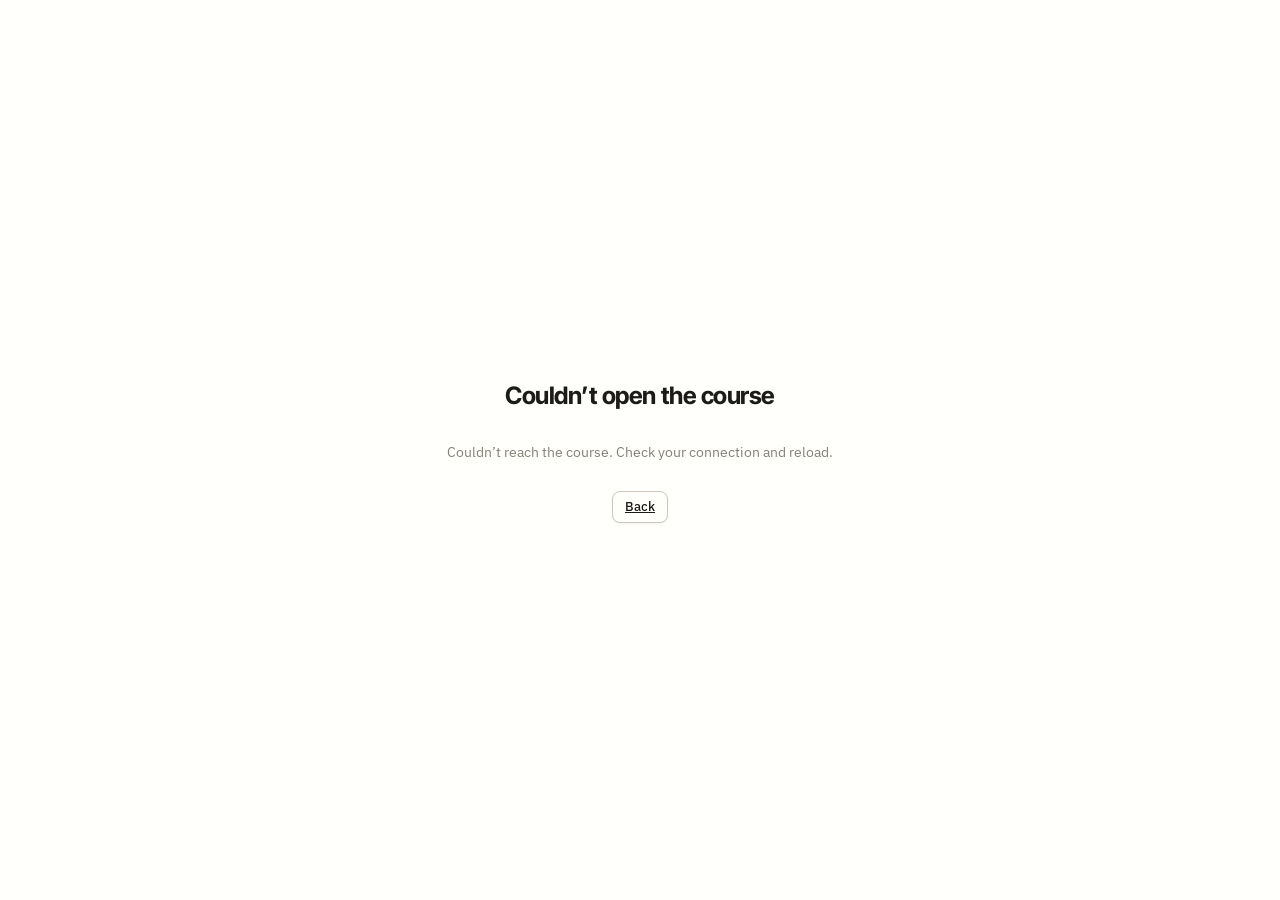
<file: site/tutor/index.html>
<!doctype html>
<html lang="en" data-embedded data-db="exam-mastery-course" data-site>
  <head>
    <meta charset="UTF-8" />
    <meta name="viewport" content="width=device-width, initial-scale=1.0" />
    <link rel="icon" type="image/svg+xml" href="./favicon.svg" />
    <title>PDE · מד״ח מ׳</title>
    <script type="module" crossorigin src="./assets/study-Kgi3LjkG.js"></script>
    <link rel="modulepreload" crossorigin href="./assets/rolldown-runtime-BCiCTKAo.js">
    <link rel="modulepreload" crossorigin href="./assets/initials-C3Tklqxn.js">
    <link rel="stylesheet" crossorigin href="./assets/initials-eg5_cFqu.css">
    <link rel="stylesheet" crossorigin href="./assets/study-C2b_5--E.css">
  </head>
  <body>
    <div id="root"></div>
  </body>
</html>
</file>
<file: site/tutor/assets/initials-eg5_cFqu.css>
@font-face{font-family:IBM Plex Sans;font-style:normal;font-display:swap;font-weight:400;src:url(./ibm-plex-sans-cyrillic-ext-400-normal-g30qAdWV.woff2)format("woff2"),url(./ibm-plex-sans-cyrillic-ext-400-normal-Dsrv2Tcn.woff)format("woff");unicode-range:U+460-52F,U+1C80-1C8A,U+20B4,U+2DE0-2DFF,U+A640-A69F,U+FE2E-FE2F}@font-face{font-family:IBM Plex Sans;font-style:normal;font-display:swap;font-weight:400;src:url(./ibm-plex-sans-cyrillic-400-normal-DZqxrq2p.woff2)format("woff2"),url(./ibm-plex-sans-cyrillic-400-normal-BTotfTJu.woff)format("woff");unicode-range:U+301,U+400-45F,U+490-491,U+4B0-4B1,U+2116}@font-face{font-family:IBM Plex Sans;font-style:normal;font-display:swap;font-weight:400;src:url(./ibm-plex-sans-greek-400-normal-_efipK4i.woff2)format("woff2"),url(./ibm-plex-sans-greek-400-normal-D9ESIMu3.woff)format("woff");unicode-range:U+370-377,U+37A-37F,U+384-38A,U+38C,U+38E-3A1,U+3A3-3FF}@font-face{font-family:IBM Plex Sans;font-style:normal;font-display:swap;font-weight:400;src:url(./ibm-plex-sans-vietnamese-400-normal-DG4YqDda.woff2)format("woff2"),url(./ibm-plex-sans-vietnamese-400-normal-fK1oJ5dG.woff)format("woff");unicode-range:U+102-103,U+110-111,U+128-129,U+168-169,U+1A0-1A1,U+1AF-1B0,U+300-301,U+303-304,U+308-309,U+323,U+329,U+1EA0-1EF9,U+20AB}@font-face{font-family:IBM Plex Sans;font-style:normal;font-display:swap;font-weight:400;src:url(./ibm-plex-sans-latin-ext-400-normal-C5H60-Va.woff2)format("woff2"),url(./ibm-plex-sans-latin-ext-400-normal-RBey6euL.woff)format("woff");unicode-range:U+100-2BA,U+2BD-2C5,U+2C7-2CC,U+2CE-2D7,U+2DD-2FF,U+304,U+308,U+329,U+1D00-1DBF,U+1E00-1E9F,U+1EF2-1EFF,U+2020,U+20A0-20AB,U+20AD-20C0,U+2113,U+2C60-2C7F,U+A720-A7FF}@font-face{font-family:IBM Plex Sans;font-style:normal;font-display:swap;font-weight:400;src:url(./ibm-plex-sans-latin-400-normal-CDDApCn2.woff2)format("woff2"),url(./ibm-plex-sans-latin-400-normal-CYLoc0-x.woff)format("woff");unicode-range:U+??,U+131,U+152-153,U+2BB-2BC,U+2C6,U+2DA,U+2DC,U+304,U+308,U+329,U+2000-206F,U+20AC,U+2122,U+2191,U+2193,U+2212,U+2215,U+FEFF,U+FFFD}@font-face{font-family:IBM Plex Sans;font-style:normal;font-display:swap;font-weight:500;src:url(./ibm-plex-sans-cyrillic-ext-500-normal-Cs5J6C77.woff2)format("woff2"),url(./ibm-plex-sans-cyrillic-ext-500-normal-DB5PtV2g.woff)format("woff");unicode-range:U+460-52F,U+1C80-1C8A,U+20B4,U+2DE0-2DFF,U+A640-A69F,U+FE2E-FE2F}@font-face{font-family:IBM Plex Sans;font-style:normal;font-display:swap;font-weight:500;src:url(./ibm-plex-sans-cyrillic-500-normal-CocWQlwt.woff2)format("woff2"),url(./ibm-plex-sans-cyrillic-500-normal-ByOcLdNv.woff)format("woff");unicode-range:U+301,U+400-45F,U+490-491,U+4B0-4B1,U+2116}@font-face{font-family:IBM Plex Sans;font-style:normal;font-display:swap;font-weight:500;src:url(./ibm-plex-sans-greek-500-normal-JMMifIXV.woff2)format("woff2"),url(./ibm-plex-sans-greek-500-normal-CuWXN6rf.woff)format("woff");unicode-range:U+370-377,U+37A-37F,U+384-38A,U+38C,U+38E-3A1,U+3A3-3FF}@font-face{font-family:IBM Plex Sans;font-style:normal;font-display:swap;font-weight:500;src:url(./ibm-plex-sans-vietnamese-500-normal-e4dixQRQ.woff2)format("woff2"),url(./ibm-plex-sans-vietnamese-500-normal-BEb3_waV.woff)format("woff");unicode-range:U+102-103,U+110-111,U+128-129,U+168-169,U+1A0-1A1,U+1AF-1B0,U+300-301,U+303-304,U+308-309,U+323,U+329,U+1EA0-1EF9,U+20AB}@font-face{font-family:IBM Plex Sans;font-style:normal;font-display:swap;font-weight:500;src:url(./ibm-plex-sans-latin-ext-500-normal-DakdToA3.woff2)format("woff2"),url(./ibm-plex-sans-latin-ext-500-normal-D0aIdm-b.woff)format("woff");unicode-range:U+100-2BA,U+2BD-2C5,U+2C7-2CC,U+2CE-2D7,U+2DD-2FF,U+304,U+308,U+329,U+1D00-1DBF,U+1E00-1E9F,U+1EF2-1EFF,U+2020,U+20A0-20AB,U+20AD-20C0,U+2113,U+2C60-2C7F,U+A720-A7FF}@font-face{font-family:IBM Plex Sans;font-style:normal;font-display:swap;font-weight:500;src:url(./ibm-plex-sans-latin-500-normal-6ng42L7E.woff2)format("woff2"),url(./ibm-plex-sans-latin-500-normal-BgVn5rGT.woff)format("woff");unicode-range:U+??,U+131,U+152-153,U+2BB-2BC,U+2C6,U+2DA,U+2DC,U+304,U+308,U+329,U+2000-206F,U+20AC,U+2122,U+2191,U+2193,U+2212,U+2215,U+FEFF,U+FFFD}@font-face{font-family:IBM Plex Sans;font-style:normal;font-display:swap;font-weight:600;src:url(./ibm-plex-sans-cyrillic-ext-600-normal-DUMzJB7m.woff2)format("woff2"),url(./ibm-plex-sans-cyrillic-ext-600-normal-Bz0x94Yp.woff)format("woff");unicode-range:U+460-52F,U+1C80-1C8A,U+20B4,U+2DE0-2DFF,U+A640-A69F,U+FE2E-FE2F}@font-face{font-family:IBM Plex Sans;font-style:normal;font-display:swap;font-weight:600;src:url(./ibm-plex-sans-cyrillic-600-normal-71GNu3SW.woff2)format("woff2"),url(./ibm-plex-sans-cyrillic-600-normal-BGq0mW3O.woff)format("woff");unicode-range:U+301,U+400-45F,U+490-491,U+4B0-4B1,U+2116}@font-face{font-family:IBM Plex Sans;font-style:normal;font-display:swap;font-weight:600;src:url(./ibm-plex-sans-greek-600-normal-DzTrcv_p.woff2)format("woff2"),url(./ibm-plex-sans-greek-600-normal-D-CqTdkO.woff)format("woff");unicode-range:U+370-377,U+37A-37F,U+384-38A,U+38C,U+38E-3A1,U+3A3-3FF}@font-face{font-family:IBM Plex Sans;font-style:normal;font-display:swap;font-weight:600;src:url(./ibm-plex-sans-vietnamese-600-normal-DpPYBSTl.woff2)format("woff2"),url(./ibm-plex-sans-vietnamese-600-normal-DgdngZtN.woff)format("woff");unicode-range:U+102-103,U+110-111,U+128-129,U+168-169,U+1A0-1A1,U+1AF-1B0,U+300-301,U+303-304,U+308-309,U+323,U+329,U+1EA0-1EF9,U+20AB}@font-face{font-family:IBM Plex Sans;font-style:normal;font-display:swap;font-weight:600;src:url(./ibm-plex-sans-latin-ext-600-normal-DOrvGEcy.woff2)format("woff2"),url(./ibm-plex-sans-latin-ext-600-normal-DIrixKbi.woff)format("woff");unicode-range:U+100-2BA,U+2BD-2C5,U+2C7-2CC,U+2CE-2D7,U+2DD-2FF,U+304,U+308,U+329,U+1D00-1DBF,U+1E00-1E9F,U+1EF2-1EFF,U+2020,U+20A0-20AB,U+20AD-20C0,U+2113,U+2C60-2C7F,U+A720-A7FF}@font-face{font-family:IBM Plex Sans;font-style:normal;font-display:swap;font-weight:600;src:url(./ibm-plex-sans-latin-600-normal-CuJfVYMP.woff2)format("woff2"),url(./ibm-plex-sans-latin-600-normal-Cu4Hd6ag.woff)format("woff");unicode-range:U+??,U+131,U+152-153,U+2BB-2BC,U+2C6,U+2DA,U+2DC,U+304,U+308,U+329,U+2000-206F,U+20AC,U+2122,U+2191,U+2193,U+2212,U+2215,U+FEFF,U+FFFD}@font-face{font-family:IBM Plex Sans Hebrew;font-style:normal;font-display:swap;font-weight:400;src:url([data-uri])format("woff2"),url([data-uri])format("woff");unicode-range:U+460-52F,U+1C80-1C8A,U+20B4,U+2DE0-2DFF,U+A640-A69F,U+FE2E-FE2F}@font-face{font-family:IBM Plex Sans Hebrew;font-style:normal;font-display:swap;font-weight:400;src:url(./ibm-plex-sans-hebrew-hebrew-400-normal-DtcEHBoE.woff2)format("woff2"),url(./ibm-plex-sans-hebrew-hebrew-400-normal-CPsCACZF.woff)format("woff");unicode-range:U+307-308,U+590-5FF,U+200C-2010,U+20AA,U+25CC,U+FB1D-FB4F}@font-face{font-family:IBM Plex Sans Hebrew;font-style:normal;font-display:swap;font-weight:400;src:url(./ibm-plex-sans-hebrew-latin-ext-400-normal-CWZcAcQ-.woff2)format("woff2"),url(./ibm-plex-sans-hebrew-latin-ext-400-normal-CoGypoWm.woff)format("woff");unicode-range:U+100-2BA,U+2BD-2C5,U+2C7-2CC,U+2CE-2D7,U+2DD-2FF,U+304,U+308,U+329,U+1D00-1DBF,U+1E00-1E9F,U+1EF2-1EFF,U+2020,U+20A0-20AB,U+20AD-20C0,U+2113,U+2C60-2C7F,U+A720-A7FF}@font-face{font-family:IBM Plex Sans Hebrew;font-style:normal;font-display:swap;font-weight:400;src:url(./ibm-plex-sans-hebrew-latin-400-normal-LNOA4mnG.woff2)format("woff2"),url(./ibm-plex-sans-hebrew-latin-400-normal-BlLOxiF5.woff)format("woff");unicode-range:U+??,U+131,U+152-153,U+2BB-2BC,U+2C6,U+2DA,U+2DC,U+304,U+308,U+329,U+2000-206F,U+20AC,U+2122,U+2191,U+2193,U+2212,U+2215,U+FEFF,U+FFFD}@font-face{font-family:IBM Plex Sans Hebrew;font-style:normal;font-display:swap;font-weight:500;src:url([data-uri])format("woff2"),url([data-uri])format("woff");unicode-range:U+460-52F,U+1C80-1C8A,U+20B4,U+2DE0-2DFF,U+A640-A69F,U+FE2E-FE2F}@font-face{font-family:IBM Plex Sans Hebrew;font-style:normal;font-display:swap;font-weight:500;src:url(./ibm-plex-sans-hebrew-hebrew-500-normal-BiCWpF8d.woff2)format("woff2"),url(./ibm-plex-sans-hebrew-hebrew-500-normal-Ddg_2VaK.woff)format("woff");unicode-range:U+307-308,U+590-5FF,U+200C-2010,U+20AA,U+25CC,U+FB1D-FB4F}@font-face{font-family:IBM Plex Sans Hebrew;font-style:normal;font-display:swap;font-weight:500;src:url(./ibm-plex-sans-hebrew-latin-ext-500-normal-CJ8nbqtk.woff2)format("woff2"),url(./ibm-plex-sans-hebrew-latin-ext-500-normal-CuH7nMAG.woff)format("woff");unicode-range:U+100-2BA,U+2BD-2C5,U+2C7-2CC,U+2CE-2D7,U+2DD-2FF,U+304,U+308,U+329,U+1D00-1DBF,U+1E00-1E9F,U+1EF2-1EFF,U+2020,U+20A0-20AB,U+20AD-20C0,U+2113,U+2C60-2C7F,U+A720-A7FF}@font-face{font-family:IBM Plex Sans Hebrew;font-style:normal;font-display:swap;font-weight:500;src:url(./ibm-plex-sans-hebrew-latin-500-normal-CPKaftYY.woff2)format("woff2"),url(./ibm-plex-sans-hebrew-latin-500-normal-3kJePiyr.woff)format("woff");unicode-range:U+??,U+131,U+152-153,U+2BB-2BC,U+2C6,U+2DA,U+2DC,U+304,U+308,U+329,U+2000-206F,U+20AC,U+2122,U+2191,U+2193,U+2212,U+2215,U+FEFF,U+FFFD}@font-face{font-family:IBM Plex Sans Hebrew;font-style:normal;font-display:swap;font-weight:600;src:url([data-uri])format("woff2"),url([data-uri])format("woff");unicode-range:U+460-52F,U+1C80-1C8A,U+20B4,U+2DE0-2DFF,U+A640-A69F,U+FE2E-FE2F}@font-face{font-family:IBM Plex Sans Hebrew;font-style:normal;font-display:swap;font-weight:600;src:url(./ibm-plex-sans-hebrew-hebrew-600-normal-C_LU4WLU.woff2)format("woff2"),url(./ibm-plex-sans-hebrew-hebrew-600-normal-CQU8iefp.woff)format("woff");unicode-range:U+307-308,U+590-5FF,U+200C-2010,U+20AA,U+25CC,U+FB1D-FB4F}@font-face{font-family:IBM Plex Sans Hebrew;font-style:normal;font-display:swap;font-weight:600;src:url(./ibm-plex-sans-hebrew-latin-ext-600-normal-DhIRDdWU.woff2)format("woff2"),url(./ibm-plex-sans-hebrew-latin-ext-600-normal-BR-dSdDq.woff)format("woff");unicode-range:U+100-2BA,U+2BD-2C5,U+2C7-2CC,U+2CE-2D7,U+2DD-2FF,U+304,U+308,U+329,U+1D00-1DBF,U+1E00-1E9F,U+1EF2-1EFF,U+2020,U+20A0-20AB,U+20AD-20C0,U+2113,U+2C60-2C7F,U+A720-A7FF}@font-face{font-family:IBM Plex Sans Hebrew;font-style:normal;font-display:swap;font-weight:600;src:url(./ibm-plex-sans-hebrew-latin-600-normal-D8In27CT.woff2)format("woff2"),url(./ibm-plex-sans-hebrew-latin-600-normal-B_0mKknD.woff)format("woff");unicode-range:U+??,U+131,U+152-153,U+2BB-2BC,U+2C6,U+2DA,U+2DC,U+304,U+308,U+329,U+2000-206F,U+20AC,U+2122,U+2191,U+2193,U+2212,U+2215,U+FEFF,U+FFFD}@font-face{font-family:IBM Plex Mono;font-style:normal;font-display:swap;font-weight:500;src:url(./ibm-plex-mono-cyrillic-ext-500-normal-BqneJy0T.woff2)format("woff2"),url(./ibm-plex-mono-cyrillic-ext-500-normal-BIfNGwUT.woff)format("woff");unicode-range:U+460-52F,U+1C80-1C8A,U+20B4,U+2DE0-2DFF,U+A640-A69F,U+FE2E-FE2F}@font-face{font-family:IBM Plex Mono;font-style:normal;font-display:swap;font-weight:500;src:url(./ibm-plex-mono-cyrillic-500-normal-Bq9vWWag.woff2)format("woff2"),url(./ibm-plex-mono-cyrillic-500-normal-Ael50iVv.woff)format("woff");unicode-range:U+301,U+400-45F,U+490-491,U+4B0-4B1,U+2116}@font-face{font-family:IBM Plex Mono;font-style:normal;font-display:swap;font-weight:500;src:url(./ibm-plex-mono-vietnamese-500-normal-DZ4AoWbu.woff2)format("woff2"),url(./ibm-plex-mono-vietnamese-500-normal-C8zxqsMH.woff)format("woff");unicode-range:U+102-103,U+110-111,U+128-129,U+168-169,U+1A0-1A1,U+1AF-1B0,U+300-301,U+303-304,U+308-309,U+323,U+329,U+1EA0-1EF9,U+20AB}@font-face{font-family:IBM Plex Mono;font-style:normal;font-display:swap;font-weight:500;src:url(./ibm-plex-mono-latin-ext-500-normal-CAhNIIs5.woff2)format("woff2"),url(./ibm-plex-mono-latin-ext-500-normal-CZ70TYgx.woff)format("woff");unicode-range:U+100-2BA,U+2BD-2C5,U+2C7-2CC,U+2CE-2D7,U+2DD-2FF,U+304,U+308,U+329,U+1D00-1DBF,U+1E00-1E9F,U+1EF2-1EFF,U+2020,U+20A0-20AB,U+20AD-20C0,U+2113,U+2C60-2C7F,U+A720-A7FF}@font-face{font-family:IBM Plex Mono;font-style:normal;font-display:swap;font-weight:500;src:url(./ibm-plex-mono-latin-500-normal-DSY6xOcd.woff2)format("woff2"),url(./ibm-plex-mono-latin-500-normal-CB9ihrfo.woff)format("woff");unicode-range:U+??,U+131,U+152-153,U+2BB-2BC,U+2C6,U+2DA,U+2DC,U+304,U+308,U+329,U+2000-206F,U+20AC,U+2122,U+2191,U+2193,U+2212,U+2215,U+FEFF,U+FFFD}@font-face{font-family:Inter Tight;font-style:normal;font-display:swap;font-weight:600;src:url(./inter-tight-cyrillic-ext-600-normal-B4SKDMEv.woff2)format("woff2"),url(./inter-tight-cyrillic-ext-600-normal-_3ga77Eo.woff)format("woff");unicode-range:U+460-52F,U+1C80-1C8A,U+20B4,U+2DE0-2DFF,U+A640-A69F,U+FE2E-FE2F}@font-face{font-family:Inter Tight;font-style:normal;font-display:swap;font-weight:600;src:url(./inter-tight-cyrillic-600-normal-BERwQ0yl.woff2)format("woff2"),url(./inter-tight-cyrillic-600-normal-BeTasGgk.woff)format("woff");unicode-range:U+301,U+400-45F,U+490-491,U+4B0-4B1,U+2116}@font-face{font-family:Inter Tight;font-style:normal;font-display:swap;font-weight:600;src:url(./inter-tight-greek-ext-600-normal-CiDI6ET5.woff2)format("woff2"),url(./inter-tight-greek-ext-600-normal-5gKW7MDU.woff)format("woff");unicode-range:U+1F??}@font-face{font-family:Inter Tight;font-style:normal;font-display:swap;font-weight:600;src:url(./inter-tight-greek-600-normal-BIqmcc-q.woff2)format("woff2"),url(./inter-tight-greek-600-normal-67HAlfW-.woff)format("woff");unicode-range:U+370-377,U+37A-37F,U+384-38A,U+38C,U+38E-3A1,U+3A3-3FF}@font-face{font-family:Inter Tight;font-style:normal;font-display:swap;font-weight:600;src:url(./inter-tight-vietnamese-600-normal-FGgebaLI.woff2)format("woff2"),url(./inter-tight-vietnamese-600-normal-BCXZ1BbA.woff)format("woff");unicode-range:U+102-103,U+110-111,U+128-129,U+168-169,U+1A0-1A1,U+1AF-1B0,U+300-301,U+303-304,U+308-309,U+323,U+329,U+1EA0-1EF9,U+20AB}@font-face{font-family:Inter Tight;font-style:normal;font-display:swap;font-weight:600;src:url(./inter-tight-latin-ext-600-normal-BgMgWFts.woff2)format("woff2"),url(./inter-tight-latin-ext-600-normal-BvYdOF2O.woff)format("woff");unicode-range:U+100-2BA,U+2BD-2C5,U+2C7-2CC,U+2CE-2D7,U+2DD-2FF,U+304,U+308,U+329,U+1D00-1DBF,U+1E00-1E9F,U+1EF2-1EFF,U+2020,U+20A0-20AB,U+20AD-20C0,U+2113,U+2C60-2C7F,U+A720-A7FF}@font-face{font-family:Inter Tight;font-style:normal;font-display:swap;font-weight:600;src:url(./inter-tight-latin-600-normal-BgSTtRxb.woff2)format("woff2"),url(./inter-tight-latin-600-normal-D7bG6gX1.woff)format("woff");unicode-range:U+??,U+131,U+152-153,U+2BB-2BC,U+2C6,U+2DA,U+2DC,U+304,U+308,U+329,U+2000-206F,U+20AC,U+2122,U+2191,U+2193,U+2212,U+2215,U+FEFF,U+FFFD}@font-face{font-family:Inter Tight;font-style:normal;font-display:swap;font-weight:700;src:url(./inter-tight-cyrillic-ext-700-normal-D_7NT8eF.woff2)format("woff2"),url(./inter-tight-cyrillic-ext-700-normal-BFcoPt71.woff)format("woff");unicode-range:U+460-52F,U+1C80-1C8A,U+20B4,U+2DE0-2DFF,U+A640-A69F,U+FE2E-FE2F}@font-face{font-family:Inter Tight;font-style:normal;font-display:swap;font-weight:700;src:url(./inter-tight-cyrillic-700-normal-DtWWjp29.woff2)format("woff2"),url(./inter-tight-cyrillic-700-normal-DDZiLR3d.woff)format("woff");unicode-range:U+301,U+400-45F,U+490-491,U+4B0-4B1,U+2116}@font-face{font-family:Inter Tight;font-style:normal;font-display:swap;font-weight:700;src:url(./inter-tight-greek-ext-700-normal-D0RkHJEE.woff2)format("woff2"),url(./inter-tight-greek-ext-700-normal-mW3dmpoD.woff)format("woff");unicode-range:U+1F??}@font-face{font-family:Inter Tight;font-style:normal;font-display:swap;font-weight:700;src:url(./inter-tight-greek-700-normal-RgALSHS4.woff2)format("woff2"),url(./inter-tight-greek-700-normal-DU8XoIeX.woff)format("woff");unicode-range:U+370-377,U+37A-37F,U+384-38A,U+38C,U+38E-3A1,U+3A3-3FF}@font-face{font-family:Inter Tight;font-style:normal;font-display:swap;font-weight:700;src:url(./inter-tight-vietnamese-700-normal-Cn_DV52A.woff2)format("woff2"),url(./inter-tight-vietnamese-700-normal-DwHBAXeT.woff)format("woff");unicode-range:U+102-103,U+110-111,U+128-129,U+168-169,U+1A0-1A1,U+1AF-1B0,U+300-301,U+303-304,U+308-309,U+323,U+329,U+1EA0-1EF9,U+20AB}@font-face{font-family:Inter Tight;font-style:normal;font-display:swap;font-weight:700;src:url(./inter-tight-latin-ext-700-normal-BpKPOkj3.woff2)format("woff2"),url(./inter-tight-latin-ext-700-normal-CrlzIQ10.woff)format("woff");unicode-range:U+100-2BA,U+2BD-2C5,U+2C7-2CC,U+2CE-2D7,U+2DD-2FF,U+304,U+308,U+329,U+1D00-1DBF,U+1E00-1E9F,U+1EF2-1EFF,U+2020,U+20A0-20AB,U+20AD-20C0,U+2113,U+2C60-2C7F,U+A720-A7FF}@font-face{font-family:Inter Tight;font-style:normal;font-display:swap;font-weight:700;src:url(./inter-tight-latin-700-normal-BZKd_v_8.woff2)format("woff2"),url(./inter-tight-latin-700-normal-DvYAVZQd.woff)format("woff");unicode-range:U+??,U+131,U+152-153,U+2BB-2BC,U+2C6,U+2DA,U+2DC,U+304,U+308,U+329,U+2000-206F,U+20AC,U+2122,U+2191,U+2193,U+2212,U+2215,U+FEFF,U+FFFD}@font-face{font-display:block;font-family:KaTeX_AMS;font-style:normal;font-weight:400;src:url(./KaTeX_AMS-Regular-BQhdFMY1.woff2)format("woff2"),url(./KaTeX_AMS-Regular-DMm9YOAa.woff)format("woff"),url(./KaTeX_AMS-Regular-DRggAlZN.ttf)format("truetype")}@font-face{font-display:block;font-family:KaTeX_Caligraphic;font-style:normal;font-weight:700;src:url(./KaTeX_Caligraphic-Bold-Dq_IR9rO.woff2)format("woff2"),url(./KaTeX_Caligraphic-Bold-BEiXGLvX.woff)format("woff"),url(./KaTeX_Caligraphic-Bold-ATXxdsX0.ttf)format("truetype")}@font-face{font-display:block;font-family:KaTeX_Caligraphic;font-style:normal;font-weight:400;src:url(./KaTeX_Caligraphic-Regular-Di6jR-x-.woff2)format("woff2"),url(./KaTeX_Caligraphic-Regular-CTRA-rTL.woff)format("woff"),url(./KaTeX_Caligraphic-Regular-wX97UBjC.ttf)format("truetype")}@font-face{font-display:block;font-family:KaTeX_Fraktur;font-style:normal;font-weight:700;src:url(./KaTeX_Fraktur-Bold-CL6g_b3V.woff2)format("woff2"),url(./KaTeX_Fraktur-Bold-BsDP51OF.woff)format("woff"),url(./KaTeX_Fraktur-Bold-BdnERNNW.ttf)format("truetype")}@font-face{font-display:block;font-family:KaTeX_Fraktur;font-style:normal;font-weight:400;src:url(./KaTeX_Fraktur-Regular-CTYiF6lA.woff2)format("woff2"),url(./KaTeX_Fraktur-Regular-Dxdc4cR9.woff)format("woff"),url(./KaTeX_Fraktur-Regular-CB_wures.ttf)format("truetype")}@font-face{font-display:block;font-family:KaTeX_Main;font-style:normal;font-weight:700;src:url(./KaTeX_Main-Bold-Cx986IdX.woff2)format("woff2"),url(./KaTeX_Main-Bold-Jm3AIy58.woff)format("woff"),url(./KaTeX_Main-Bold-waoOVXN0.ttf)format("truetype")}@font-face{font-display:block;font-family:KaTeX_Main;font-style:italic;font-weight:700;src:url(./KaTeX_Main-BoldItalic-DxDJ3AOS.woff2)format("woff2"),url(./KaTeX_Main-BoldItalic-SpSLRI95.woff)format("woff"),url(./KaTeX_Main-BoldItalic-DzxPMmG6.ttf)format("truetype")}@font-face{font-display:block;font-family:KaTeX_Main;font-style:italic;font-weight:400;src:url(./KaTeX_Main-Italic-NWA7e6Wa.woff2)format("woff2"),url(./KaTeX_Main-Italic-BMLOBm91.woff)format("woff"),url(./KaTeX_Main-Italic-3WenGoN9.ttf)format("truetype")}@font-face{font-display:block;font-family:KaTeX_Main;font-style:normal;font-weight:400;src:url(./KaTeX_Main-Regular-B22Nviop.woff2)format("woff2"),url(./KaTeX_Main-Regular-Dr94JaBh.woff)format("woff"),url(./KaTeX_Main-Regular-ypZvNtVU.ttf)format("truetype")}@font-face{font-display:block;font-family:KaTeX_Math;font-style:italic;font-weight:700;src:url(./KaTeX_Math-BoldItalic-CZnvNsCZ.woff2)format("woff2"),url(./KaTeX_Math-BoldItalic-iY-2wyZ7.woff)format("woff"),url(./KaTeX_Math-BoldItalic-B3XSjfu4.ttf)format("truetype")}@font-face{font-display:block;font-family:KaTeX_Math;font-style:italic;font-weight:400;src:url(./KaTeX_Math-Italic-t53AETM-.woff2)format("woff2"),url(./KaTeX_Math-Italic-DA0__PXp.woff)format("woff"),url(./KaTeX_Math-Italic-flOr_0UB.ttf)format("truetype")}@font-face{font-display:block;font-family:KaTeX_SansSerif;font-style:normal;font-weight:700;src:url(./KaTeX_SansSerif-Bold-D1sUS0GD.woff2)format("woff2"),url(./KaTeX_SansSerif-Bold-DbIhKOiC.woff)format("woff"),url(./KaTeX_SansSerif-Bold-CFMepnvq.ttf)format("truetype")}@font-face{font-display:block;font-family:KaTeX_SansSerif;font-style:italic;font-weight:400;src:url(./KaTeX_SansSerif-Italic-C3H0VqGB.woff2)format("woff2"),url(./KaTeX_SansSerif-Italic-DN2j7dab.woff)format("woff"),url(./KaTeX_SansSerif-Italic-YYjJ1zSn.ttf)format("truetype")}@font-face{font-display:block;font-family:KaTeX_SansSerif;font-style:normal;font-weight:400;src:url(./KaTeX_SansSerif-Regular-DDBCnlJ7.woff2)format("woff2"),url(./KaTeX_SansSerif-Regular-CS6fqUqJ.woff)format("woff"),url(./KaTeX_SansSerif-Regular-BNo7hRIc.ttf)format("truetype")}@font-face{font-display:block;font-family:KaTeX_Script;font-style:normal;font-weight:400;src:url(./KaTeX_Script-Regular-D3wIWfF6.woff2)format("woff2"),url(./KaTeX_Script-Regular-D5yQViql.woff)format("woff"),url(./KaTeX_Script-Regular-C5JkGWo-.ttf)format("truetype")}@font-face{font-display:block;font-family:KaTeX_Size1;font-style:normal;font-weight:400;src:url(./KaTeX_Size1-Regular-mCD8mA8B.woff2)format("woff2"),url(./KaTeX_Size1-Regular-C195tn64.woff)format("woff"),url(./KaTeX_Size1-Regular-Dbsnue_I.ttf)format("truetype")}@font-face{font-display:block;font-family:KaTeX_Size2;font-style:normal;font-weight:400;src:url(./KaTeX_Size2-Regular-Dy4dx90m.woff2)format("woff2"),url(./KaTeX_Size2-Regular-oD1tc_U0.woff)format("woff"),url(./KaTeX_Size2-Regular-B7gKUWhC.ttf)format("truetype")}@font-face{font-display:block;font-family:KaTeX_Size3;font-style:normal;font-weight:400;src:url([data-uri])format("woff2"),url(./KaTeX_Size3-Regular-CTq5MqoE.woff)format("woff"),url(./KaTeX_Size3-Regular-DgpXs0kz.ttf)format("truetype")}@font-face{font-display:block;font-family:KaTeX_Size4;font-style:normal;font-weight:400;src:url(./KaTeX_Size4-Regular-Dl5lxZxV.woff2)format("woff2"),url(./KaTeX_Size4-Regular-BF-4gkZK.woff)format("woff"),url(./KaTeX_Size4-Regular-DWFBv043.ttf)format("truetype")}@font-face{font-display:block;font-family:KaTeX_Typewriter;font-style:normal;font-weight:400;src:url(./KaTeX_Typewriter-Regular-CO6r4hn1.woff2)format("woff2"),url(./KaTeX_Typewriter-Regular-C0xS9mPB.woff)format("woff"),url(./KaTeX_Typewriter-Regular-D3Ib7_Hf.ttf)format("truetype")}.katex{text-indent:0;text-rendering:auto;font:1.21em/1.2 KaTeX_Main,Times New Roman,serif;position:relative}.katex *{border-color:currentColor;-ms-high-contrast-adjust:none!important}.katex .katex-version:after{content:"0.16.47"}.katex .katex-mathml{clip-path:inset(50%);border:0;width:1px;height:1px;padding:0;position:absolute;overflow:hidden}.katex .katex-html>.newline{display:block}.katex .base{white-space:nowrap;width:min-content;position:relative}.katex .base,.katex .strut{display:inline-block}.katex .textbf{font-weight:700}.katex .textit{font-style:italic}.katex .textrm{font-family:KaTeX_Main}.katex .textsf{font-family:KaTeX_SansSerif}.katex .texttt{font-family:KaTeX_Typewriter}.katex .mathnormal{font-family:KaTeX_Math;font-style:italic}.katex .mathit{font-family:KaTeX_Main;font-style:italic}.katex .mathrm{font-style:normal}.katex .mathbf{font-family:KaTeX_Main;font-weight:700}.katex .boldsymbol{font-family:KaTeX_Math;font-style:italic;font-weight:700}.katex .amsrm,.katex .mathbb,.katex .textbb{font-family:KaTeX_AMS}.katex .mathcal{font-family:KaTeX_Caligraphic}.katex .mathfrak,.katex .textfrak{font-family:KaTeX_Fraktur}.katex .mathboldfrak,.katex .textboldfrak{font-family:KaTeX_Fraktur;font-weight:700}.katex .mathtt{font-family:KaTeX_Typewriter}.katex .mathscr,.katex .textscr{font-family:KaTeX_Script}.katex .mathsf,.katex .textsf{font-family:KaTeX_SansSerif}.katex .mathboldsf,.katex .textboldsf{font-family:KaTeX_SansSerif;font-weight:700}.katex .mathitsf,.katex .mathsfit,.katex .textitsf{font-family:KaTeX_SansSerif;font-style:italic}.katex .mainrm{font-family:KaTeX_Main;font-style:normal}.katex .vlist-t{border-collapse:collapse;table-layout:fixed;display:inline-table}.katex .vlist-r{display:table-row}.katex .vlist{vertical-align:bottom;display:table-cell;position:relative}.katex .vlist>span{height:0;display:block;position:relative}.katex .vlist>span>span{display:inline-block}.katex .vlist>span>.pstrut{width:0;overflow:hidden}.katex .vlist-t2{margin-right:-2px}.katex .vlist-s{vertical-align:bottom;width:2px;min-width:2px;font-size:1px;display:table-cell}.katex .vbox{flex-direction:column;align-items:baseline;display:inline-flex}.katex .hbox{width:100%}.katex .hbox,.katex .thinbox{flex-direction:row;display:inline-flex}.katex .thinbox{width:0;max-width:0}.katex .msupsub{text-align:left}.katex .mfrac>span>span{text-align:center}.katex .mfrac .frac-line{border-bottom-style:solid;width:100%;display:inline-block}.katex .hdashline,.katex .hline,.katex .mfrac .frac-line,.katex .overline .overline-line,.katex .rule,.katex .underline .underline-line{min-height:1px}.katex .mspace{display:inline-block}.katex .smash{line-height:0;display:inline}.katex .clap,.katex .llap,.katex .rlap{width:0;position:relative}.katex .clap>.inner,.katex .llap>.inner,.katex .rlap>.inner{position:absolute}.katex .clap>.fix,.katex .llap>.fix,.katex .rlap>.fix{display:inline-block}.katex .llap>.inner{right:0}.katex .clap>.inner,.katex .rlap>.inner{left:0}.katex .clap>.inner>span{margin-left:-50%;margin-right:50%}.katex .rule{border:0 solid;display:inline-block;position:relative}.katex .hline,.katex .overline .overline-line,.katex .underline .underline-line{border-bottom-style:solid;width:100%;display:inline-block}.katex .hdashline{border-bottom-style:dashed;width:100%;display:inline-block}.katex .sqrt>.root{margin-left:.277778em;margin-right:-.555556em}.katex .fontsize-ensurer.reset-size1.size1,.katex .sizing.reset-size1.size1{font-size:1em}.katex .fontsize-ensurer.reset-size1.size2,.katex .sizing.reset-size1.size2{font-size:1.2em}.katex .fontsize-ensurer.reset-size1.size3,.katex .sizing.reset-size1.size3{font-size:1.4em}.katex .fontsize-ensurer.reset-size1.size4,.katex .sizing.reset-size1.size4{font-size:1.6em}.katex .fontsize-ensurer.reset-size1.size5,.katex .sizing.reset-size1.size5{font-size:1.8em}.katex .fontsize-ensurer.reset-size1.size6,.katex .sizing.reset-size1.size6{font-size:2em}.katex .fontsize-ensurer.reset-size1.size7,.katex .sizing.reset-size1.size7{font-size:2.4em}.katex .fontsize-ensurer.reset-size1.size8,.katex .sizing.reset-size1.size8{font-size:2.88em}.katex .fontsize-ensurer.reset-size1.size9,.katex .sizing.reset-size1.size9{font-size:3.456em}.katex .fontsize-ensurer.reset-size1.size10,.katex .sizing.reset-size1.size10{font-size:4.148em}.katex .fontsize-ensurer.reset-size1.size11,.katex .sizing.reset-size1.size11{font-size:4.976em}.katex .fontsize-ensurer.reset-size2.size1,.katex .sizing.reset-size2.size1{font-size:.833333em}.katex .fontsize-ensurer.reset-size2.size2,.katex .sizing.reset-size2.size2{font-size:1em}.katex .fontsize-ensurer.reset-size2.size3,.katex .sizing.reset-size2.size3{font-size:1.16667em}.katex .fontsize-ensurer.reset-size2.size4,.katex .sizing.reset-size2.size4{font-size:1.33333em}.katex .fontsize-ensurer.reset-size2.size5,.katex .sizing.reset-size2.size5{font-size:1.5em}.katex .fontsize-ensurer.reset-size2.size6,.katex .sizing.reset-size2.size6{font-size:1.66667em}.katex .fontsize-ensurer.reset-size2.size7,.katex .sizing.reset-size2.size7{font-size:2em}.katex .fontsize-ensurer.reset-size2.size8,.katex .sizing.reset-size2.size8{font-size:2.4em}.katex .fontsize-ensurer.reset-size2.size9,.katex .sizing.reset-size2.size9{font-size:2.88em}.katex .fontsize-ensurer.reset-size2.size10,.katex .sizing.reset-size2.size10{font-size:3.45667em}.katex .fontsize-ensurer.reset-size2.size11,.katex .sizing.reset-size2.size11{font-size:4.14667em}.katex .fontsize-ensurer.reset-size3.size1,.katex .sizing.reset-size3.size1{font-size:.714286em}.katex .fontsize-ensurer.reset-size3.size2,.katex .sizing.reset-size3.size2{font-size:.857143em}.katex .fontsize-ensurer.reset-size3.size3,.katex .sizing.reset-size3.size3{font-size:1em}.katex .fontsize-ensurer.reset-size3.size4,.katex .sizing.reset-size3.size4{font-size:1.14286em}.katex .fontsize-ensurer.reset-size3.size5,.katex .sizing.reset-size3.size5{font-size:1.28571em}.katex .fontsize-ensurer.reset-size3.size6,.katex .sizing.reset-size3.size6{font-size:1.42857em}.katex .fontsize-ensurer.reset-size3.size7,.katex .sizing.reset-size3.size7{font-size:1.71429em}.katex .fontsize-ensurer.reset-size3.size8,.katex .sizing.reset-size3.size8{font-size:2.05714em}.katex .fontsize-ensurer.reset-size3.size9,.katex .sizing.reset-size3.size9{font-size:2.46857em}.katex .fontsize-ensurer.reset-size3.size10,.katex .sizing.reset-size3.size10{font-size:2.96286em}.katex .fontsize-ensurer.reset-size3.size11,.katex .sizing.reset-size3.size11{font-size:3.55429em}.katex .fontsize-ensurer.reset-size4.size1,.katex .sizing.reset-size4.size1{font-size:.625em}.katex .fontsize-ensurer.reset-size4.size2,.katex .sizing.reset-size4.size2{font-size:.75em}.katex .fontsize-ensurer.reset-size4.size3,.katex .sizing.reset-size4.size3{font-size:.875em}.katex .fontsize-ensurer.reset-size4.size4,.katex .sizing.reset-size4.size4{font-size:1em}.katex .fontsize-ensurer.reset-size4.size5,.katex .sizing.reset-size4.size5{font-size:1.125em}.katex .fontsize-ensurer.reset-size4.size6,.katex .sizing.reset-size4.size6{font-size:1.25em}.katex .fontsize-ensurer.reset-size4.size7,.katex .sizing.reset-size4.size7{font-size:1.5em}.katex .fontsize-ensurer.reset-size4.size8,.katex .sizing.reset-size4.size8{font-size:1.8em}.katex .fontsize-ensurer.reset-size4.size9,.katex .sizing.reset-size4.size9{font-size:2.16em}.katex .fontsize-ensurer.reset-size4.size10,.katex .sizing.reset-size4.size10{font-size:2.5925em}.katex .fontsize-ensurer.reset-size4.size11,.katex .sizing.reset-size4.size11{font-size:3.11em}.katex .fontsize-ensurer.reset-size5.size1,.katex .sizing.reset-size5.size1{font-size:.555556em}.katex .fontsize-ensurer.reset-size5.size2,.katex .sizing.reset-size5.size2{font-size:.666667em}.katex .fontsize-ensurer.reset-size5.size3,.katex .sizing.reset-size5.size3{font-size:.777778em}.katex .fontsize-ensurer.reset-size5.size4,.katex .sizing.reset-size5.size4{font-size:.888889em}.katex .fontsize-ensurer.reset-size5.size5,.katex .sizing.reset-size5.size5{font-size:1em}.katex .fontsize-ensurer.reset-size5.size6,.katex .sizing.reset-size5.size6{font-size:1.11111em}.katex .fontsize-ensurer.reset-size5.size7,.katex .sizing.reset-size5.size7{font-size:1.33333em}.katex .fontsize-ensurer.reset-size5.size8,.katex .sizing.reset-size5.size8{font-size:1.6em}.katex .fontsize-ensurer.reset-size5.size9,.katex .sizing.reset-size5.size9{font-size:1.92em}.katex .fontsize-ensurer.reset-size5.size10,.katex .sizing.reset-size5.size10{font-size:2.30444em}.katex .fontsize-ensurer.reset-size5.size11,.katex .sizing.reset-size5.size11{font-size:2.76444em}.katex .fontsize-ensurer.reset-size6.size1,.katex .sizing.reset-size6.size1{font-size:.5em}.katex .fontsize-ensurer.reset-size6.size2,.katex .sizing.reset-size6.size2{font-size:.6em}.katex .fontsize-ensurer.reset-size6.size3,.katex .sizing.reset-size6.size3{font-size:.7em}.katex .fontsize-ensurer.reset-size6.size4,.katex .sizing.reset-size6.size4{font-size:.8em}.katex .fontsize-ensurer.reset-size6.size5,.katex .sizing.reset-size6.size5{font-size:.9em}.katex .fontsize-ensurer.reset-size6.size6,.katex .sizing.reset-size6.size6{font-size:1em}.katex .fontsize-ensurer.reset-size6.size7,.katex .sizing.reset-size6.size7{font-size:1.2em}.katex .fontsize-ensurer.reset-size6.size8,.katex .sizing.reset-size6.size8{font-size:1.44em}.katex .fontsize-ensurer.reset-size6.size9,.katex .sizing.reset-size6.size9{font-size:1.728em}.katex .fontsize-ensurer.reset-size6.size10,.katex .sizing.reset-size6.size10{font-size:2.074em}.katex .fontsize-ensurer.reset-size6.size11,.katex .sizing.reset-size6.size11{font-size:2.488em}.katex .fontsize-ensurer.reset-size7.size1,.katex .sizing.reset-size7.size1{font-size:.416667em}.katex .fontsize-ensurer.reset-size7.size2,.katex .sizing.reset-size7.size2{font-size:.5em}.katex .fontsize-ensurer.reset-size7.size3,.katex .sizing.reset-size7.size3{font-size:.583333em}.katex .fontsize-ensurer.reset-size7.size4,.katex .sizing.reset-size7.size4{font-size:.666667em}.katex .fontsize-ensurer.reset-size7.size5,.katex .sizing.reset-size7.size5{font-size:.75em}.katex .fontsize-ensurer.reset-size7.size6,.katex .sizing.reset-size7.size6{font-size:.833333em}.katex .fontsize-ensurer.reset-size7.size7,.katex .sizing.reset-size7.size7{font-size:1em}.katex .fontsize-ensurer.reset-size7.size8,.katex .sizing.reset-size7.size8{font-size:1.2em}.katex .fontsize-ensurer.reset-size7.size9,.katex .sizing.reset-size7.size9{font-size:1.44em}.katex .fontsize-ensurer.reset-size7.size10,.katex .sizing.reset-size7.size10{font-size:1.72833em}.katex .fontsize-ensurer.reset-size7.size11,.katex .sizing.reset-size7.size11{font-size:2.07333em}.katex .fontsize-ensurer.reset-size8.size1,.katex .sizing.reset-size8.size1{font-size:.347222em}.katex .fontsize-ensurer.reset-size8.size2,.katex .sizing.reset-size8.size2{font-size:.416667em}.katex .fontsize-ensurer.reset-size8.size3,.katex .sizing.reset-size8.size3{font-size:.486111em}.katex .fontsize-ensurer.reset-size8.size4,.katex .sizing.reset-size8.size4{font-size:.555556em}.katex .fontsize-ensurer.reset-size8.size5,.katex .sizing.reset-size8.size5{font-size:.625em}.katex .fontsize-ensurer.reset-size8.size6,.katex .sizing.reset-size8.size6{font-size:.694444em}.katex .fontsize-ensurer.reset-size8.size7,.katex .sizing.reset-size8.size7{font-size:.833333em}.katex .fontsize-ensurer.reset-size8.size8,.katex .sizing.reset-size8.size8{font-size:1em}.katex .fontsize-ensurer.reset-size8.size9,.katex .sizing.reset-size8.size9{font-size:1.2em}.katex .fontsize-ensurer.reset-size8.size10,.katex .sizing.reset-size8.size10{font-size:1.44028em}.katex .fontsize-ensurer.reset-size8.size11,.katex .sizing.reset-size8.size11{font-size:1.72778em}.katex .fontsize-ensurer.reset-size9.size1,.katex .sizing.reset-size9.size1{font-size:.289352em}.katex .fontsize-ensurer.reset-size9.size2,.katex .sizing.reset-size9.size2{font-size:.347222em}.katex .fontsize-ensurer.reset-size9.size3,.katex .sizing.reset-size9.size3{font-size:.405093em}.katex .fontsize-ensurer.reset-size9.size4,.katex .sizing.reset-size9.size4{font-size:.462963em}.katex .fontsize-ensurer.reset-size9.size5,.katex .sizing.reset-size9.size5{font-size:.520833em}.katex .fontsize-ensurer.reset-size9.size6,.katex .sizing.reset-size9.size6{font-size:.578704em}.katex .fontsize-ensurer.reset-size9.size7,.katex .sizing.reset-size9.size7{font-size:.694444em}.katex .fontsize-ensurer.reset-size9.size8,.katex .sizing.reset-size9.size8{font-size:.833333em}.katex .fontsize-ensurer.reset-size9.size9,.katex .sizing.reset-size9.size9{font-size:1em}.katex .fontsize-ensurer.reset-size9.size10,.katex .sizing.reset-size9.size10{font-size:1.20023em}.katex .fontsize-ensurer.reset-size9.size11,.katex .sizing.reset-size9.size11{font-size:1.43981em}.katex .fontsize-ensurer.reset-size10.size1,.katex .sizing.reset-size10.size1{font-size:.24108em}.katex .fontsize-ensurer.reset-size10.size2,.katex .sizing.reset-size10.size2{font-size:.289296em}.katex .fontsize-ensurer.reset-size10.size3,.katex .sizing.reset-size10.size3{font-size:.337512em}.katex .fontsize-ensurer.reset-size10.size4,.katex .sizing.reset-size10.size4{font-size:.385728em}.katex .fontsize-ensurer.reset-size10.size5,.katex .sizing.reset-size10.size5{font-size:.433944em}.katex .fontsize-ensurer.reset-size10.size6,.katex .sizing.reset-size10.size6{font-size:.48216em}.katex .fontsize-ensurer.reset-size10.size7,.katex .sizing.reset-size10.size7{font-size:.578592em}.katex .fontsize-ensurer.reset-size10.size8,.katex .sizing.reset-size10.size8{font-size:.694311em}.katex .fontsize-ensurer.reset-size10.size9,.katex .sizing.reset-size10.size9{font-size:.833173em}.katex .fontsize-ensurer.reset-size10.size10,.katex .sizing.reset-size10.size10{font-size:1em}.katex .fontsize-ensurer.reset-size10.size11,.katex .sizing.reset-size10.size11{font-size:1.19961em}.katex .fontsize-ensurer.reset-size11.size1,.katex .sizing.reset-size11.size1{font-size:.200965em}.katex .fontsize-ensurer.reset-size11.size2,.katex .sizing.reset-size11.size2{font-size:.241158em}.katex .fontsize-ensurer.reset-size11.size3,.katex .sizing.reset-size11.size3{font-size:.281351em}.katex .fontsize-ensurer.reset-size11.size4,.katex .sizing.reset-size11.size4{font-size:.321543em}.katex .fontsize-ensurer.reset-size11.size5,.katex .sizing.reset-size11.size5{font-size:.361736em}.katex .fontsize-ensurer.reset-size11.size6,.katex .sizing.reset-size11.size6{font-size:.401929em}.katex .fontsize-ensurer.reset-size11.size7,.katex .sizing.reset-size11.size7{font-size:.482315em}.katex .fontsize-ensurer.reset-size11.size8,.katex .sizing.reset-size11.size8{font-size:.578778em}.katex .fontsize-ensurer.reset-size11.size9,.katex .sizing.reset-size11.size9{font-size:.694534em}.katex .fontsize-ensurer.reset-size11.size10,.katex .sizing.reset-size11.size10{font-size:.833601em}.katex .fontsize-ensurer.reset-size11.size11,.katex .sizing.reset-size11.size11{font-size:1em}.katex .delimsizing.size1{font-family:KaTeX_Size1}.katex .delimsizing.size2{font-family:KaTeX_Size2}.katex .delimsizing.size3{font-family:KaTeX_Size3}.katex .delimsizing.size4{font-family:KaTeX_Size4}.katex .delimsizing.mult .delim-size1>span{font-family:KaTeX_Size1}.katex .delimsizing.mult .delim-size4>span{font-family:KaTeX_Size4}.katex .nulldelimiter{width:.12em;display:inline-block}.katex .delimcenter,.katex .op-symbol{position:relative}.katex .op-symbol.small-op{font-family:KaTeX_Size1}.katex .op-symbol.large-op{font-family:KaTeX_Size2}.katex .accent>.vlist-t,.katex .op-limits>.vlist-t{text-align:center}.katex .accent .accent-body{position:relative}.katex .accent .accent-body:not(.accent-full){width:0}.katex .overlay{display:block}.katex .mtable .vertical-separator{min-width:1px;display:inline-block}.katex .mtable .arraycolsep{display:inline-block}.katex .mtable .col-align-c>.vlist-t{text-align:center}.katex .mtable .col-align-l>.vlist-t{text-align:left}.katex .mtable .col-align-r>.vlist-t{text-align:right}.katex .svg-align{text-align:left}.katex svg{fill:currentColor;stroke:currentColor;height:inherit;width:100%;display:block;position:absolute}.katex svg path{stroke:none}.katex svg{fill-rule:nonzero;fill-opacity:1;stroke-width:1px;stroke-linecap:butt;stroke-linejoin:miter;stroke-miterlimit:4;stroke-dasharray:none;stroke-dashoffset:0;stroke-opacity:1}.katex img{border-style:none;min-width:0;max-width:none;min-height:0;max-height:none}.katex .stretchy{width:100%;display:block;position:relative;overflow:hidden}.katex .stretchy:after,.katex .stretchy:before{content:""}.katex .hide-tail{width:100%;position:relative;overflow:hidden}.katex .halfarrow-left{width:50.2%;position:absolute;left:0;overflow:hidden}.katex .halfarrow-right{width:50.2%;position:absolute;right:0;overflow:hidden}.katex .brace-left{width:25.1%;position:absolute;left:0;overflow:hidden}.katex .brace-center{width:50%;position:absolute;left:25%;overflow:hidden}.katex .brace-right{width:25.1%;position:absolute;right:0;overflow:hidden}.katex .x-arrow-pad{padding:0 .5em}.katex .cd-arrow-pad{padding:0 .55556em 0 .27778em}.katex .mover,.katex .munder,.katex .x-arrow{text-align:center}.katex .boxpad{padding:0 .3em}.katex .fbox,.katex .fcolorbox{box-sizing:border-box;border:.04em solid}.katex .cancel-pad{padding:0 .2em}.katex .cancel-lap{margin-left:-.2em;margin-right:-.2em}.katex .sout{border-bottom-style:solid;border-bottom-width:.08em}.katex .angl{box-sizing:border-box;border-top:.049em solid;border-right:.049em solid;margin-right:.03889em}.katex .anglpad{padding:0 .03889em}.katex .eqn-num:before{content:"(" counter(katexEqnNo) ")";counter-increment:katexEqnNo}.katex .mml-eqn-num:before{content:"(" counter(mmlEqnNo) ")";counter-increment:mmlEqnNo}.katex .mtr-glue{width:50%}.katex .cd-vert-arrow{display:inline-block;position:relative}.katex .cd-label-left{text-align:left;display:inline-block;position:absolute;right:calc(50% + .3em)}.katex .cd-label-right{text-align:right;display:inline-block;position:absolute;left:calc(50% + .3em)}.katex-display{text-align:center;margin:1em 0;display:block}.katex-display>.katex{text-align:center;white-space:nowrap;display:block}.katex-display>.katex>.katex-html{display:block;position:relative}.katex-display>.katex>.katex-html>.tag{position:absolute;right:0}.katex-display.leqno>.katex>.katex-html>.tag{left:0;right:auto}.katex-display.fleqn>.katex{text-align:left;padding-left:2em}body{counter-reset:katexEqnNo mmlEqnNo}
</file>
<file: site/tutor/assets/study-C2b_5--E.css>
@font-face{font-family:IBM Plex Sans;font-style:normal;font-display:swap;font-weight:700;src:url(./ibm-plex-sans-cyrillic-ext-700-normal-BmRLXWpJ.woff2)format("woff2"),url(./ibm-plex-sans-cyrillic-ext-700-normal-DCQwxkRk.woff)format("woff");unicode-range:U+460-52F,U+1C80-1C8A,U+20B4,U+2DE0-2DFF,U+A640-A69F,U+FE2E-FE2F}@font-face{font-family:IBM Plex Sans;font-style:normal;font-display:swap;font-weight:700;src:url(./ibm-plex-sans-cyrillic-700-normal-D_uavGvn.woff2)format("woff2"),url(./ibm-plex-sans-cyrillic-700-normal-RFb1v-CK.woff)format("woff");unicode-range:U+301,U+400-45F,U+490-491,U+4B0-4B1,U+2116}@font-face{font-family:IBM Plex Sans;font-style:normal;font-display:swap;font-weight:700;src:url(./ibm-plex-sans-greek-700-normal-wyJ6jzdA.woff2)format("woff2"),url(./ibm-plex-sans-greek-700-normal-CkZN0sRy.woff)format("woff");unicode-range:U+370-377,U+37A-37F,U+384-38A,U+38C,U+38E-3A1,U+3A3-3FF}@font-face{font-family:IBM Plex Sans;font-style:normal;font-display:swap;font-weight:700;src:url(./ibm-plex-sans-vietnamese-700-normal-CkEo6LDy.woff2)format("woff2"),url(./ibm-plex-sans-vietnamese-700-normal-BV5B8Are.woff)format("woff");unicode-range:U+102-103,U+110-111,U+128-129,U+168-169,U+1A0-1A1,U+1AF-1B0,U+300-301,U+303-304,U+308-309,U+323,U+329,U+1EA0-1EF9,U+20AB}@font-face{font-family:IBM Plex Sans;font-style:normal;font-display:swap;font-weight:700;src:url(./ibm-plex-sans-latin-ext-700-normal-aMgXseD4.woff2)format("woff2"),url(./ibm-plex-sans-latin-ext-700-normal-DZH6Xh-4.woff)format("woff");unicode-range:U+100-2BA,U+2BD-2C5,U+2C7-2CC,U+2CE-2D7,U+2DD-2FF,U+304,U+308,U+329,U+1D00-1DBF,U+1E00-1E9F,U+1EF2-1EFF,U+2020,U+20A0-20AB,U+20AD-20C0,U+2113,U+2C60-2C7F,U+A720-A7FF}@font-face{font-family:IBM Plex Sans;font-style:normal;font-display:swap;font-weight:700;src:url(./ibm-plex-sans-latin-700-normal-Bxkt5Cjx.woff2)format("woff2"),url(./ibm-plex-sans-latin-700-normal-Bth3BMcD.woff)format("woff");unicode-range:U+??,U+131,U+152-153,U+2BB-2BC,U+2C6,U+2DA,U+2DC,U+304,U+308,U+329,U+2000-206F,U+20AC,U+2122,U+2191,U+2193,U+2212,U+2215,U+FEFF,U+FFFD}@font-face{font-family:IBM Plex Sans Hebrew;font-style:normal;font-display:swap;font-weight:700;src:url([data-uri])format("woff2"),url([data-uri])format("woff");unicode-range:U+460-52F,U+1C80-1C8A,U+20B4,U+2DE0-2DFF,U+A640-A69F,U+FE2E-FE2F}@font-face{font-family:IBM Plex Sans Hebrew;font-style:normal;font-display:swap;font-weight:700;src:url(./ibm-plex-sans-hebrew-hebrew-700-normal-BkQFwguy.woff2)format("woff2"),url(./ibm-plex-sans-hebrew-hebrew-700-normal-tCAIrHh3.woff)format("woff");unicode-range:U+307-308,U+590-5FF,U+200C-2010,U+20AA,U+25CC,U+FB1D-FB4F}@font-face{font-family:IBM Plex Sans Hebrew;font-style:normal;font-display:swap;font-weight:700;src:url(./ibm-plex-sans-hebrew-latin-ext-700-normal-BZ2SIu7a.woff2)format("woff2"),url(./ibm-plex-sans-hebrew-latin-ext-700-normal-Wrnu0_lr.woff)format("woff");unicode-range:U+100-2BA,U+2BD-2C5,U+2C7-2CC,U+2CE-2D7,U+2DD-2FF,U+304,U+308,U+329,U+1D00-1DBF,U+1E00-1E9F,U+1EF2-1EFF,U+2020,U+20A0-20AB,U+20AD-20C0,U+2113,U+2C60-2C7F,U+A720-A7FF}@font-face{font-family:IBM Plex Sans Hebrew;font-style:normal;font-display:swap;font-weight:700;src:url(./ibm-plex-sans-hebrew-latin-700-normal-DLIo8124.woff2)format("woff2"),url(./ibm-plex-sans-hebrew-latin-700-normal-CB5WL6SV.woff)format("woff");unicode-range:U+??,U+131,U+152-153,U+2BB-2BC,U+2C6,U+2DA,U+2DC,U+304,U+308,U+329,U+2000-206F,U+20AC,U+2122,U+2191,U+2193,U+2212,U+2215,U+FEFF,U+FFFD}@font-face{font-family:IBM Plex Mono;font-style:normal;font-display:swap;font-weight:400;src:url(./ibm-plex-mono-cyrillic-ext-400-normal-xuaO2J-f.woff2)format("woff2"),url(./ibm-plex-mono-cyrillic-ext-400-normal-DMdlQ8Kv.woff)format("woff");unicode-range:U+460-52F,U+1C80-1C8A,U+20B4,U+2DE0-2DFF,U+A640-A69F,U+FE2E-FE2F}@font-face{font-family:IBM Plex Mono;font-style:normal;font-display:swap;font-weight:400;src:url(./ibm-plex-mono-cyrillic-400-normal-BSMlKf0J.woff2)format("woff2"),url(./ibm-plex-mono-cyrillic-400-normal-CEL4l2ZJ.woff)format("woff");unicode-range:U+301,U+400-45F,U+490-491,U+4B0-4B1,U+2116}@font-face{font-family:IBM Plex Mono;font-style:normal;font-display:swap;font-weight:400;src:url(./ibm-plex-mono-vietnamese-400-normal-BulugwFq.woff2)format("woff2"),url(./ibm-plex-mono-vietnamese-400-normal-DDuiU_S-.woff)format("woff");unicode-range:U+102-103,U+110-111,U+128-129,U+168-169,U+1A0-1A1,U+1AF-1B0,U+300-301,U+303-304,U+308-309,U+323,U+329,U+1EA0-1EF9,U+20AB}@font-face{font-family:IBM Plex Mono;font-style:normal;font-display:swap;font-weight:400;src:url(./ibm-plex-mono-latin-ext-400-normal-BmRBH3aV.woff2)format("woff2"),url(./ibm-plex-mono-latin-ext-400-normal-D3D2R8hC.woff)format("woff");unicode-range:U+100-2BA,U+2BD-2C5,U+2C7-2CC,U+2CE-2D7,U+2DD-2FF,U+304,U+308,U+329,U+1D00-1DBF,U+1E00-1E9F,U+1EF2-1EFF,U+2020,U+20A0-20AB,U+20AD-20C0,U+2113,U+2C60-2C7F,U+A720-A7FF}@font-face{font-family:IBM Plex Mono;font-style:normal;font-display:swap;font-weight:400;src:url(./ibm-plex-mono-latin-400-normal-DMJ8VG8y.woff2)format("woff2"),url(./ibm-plex-mono-latin-400-normal-CvHOgSBP.woff)format("woff");unicode-range:U+??,U+131,U+152-153,U+2BB-2BC,U+2C6,U+2DA,U+2DC,U+304,U+308,U+329,U+2000-206F,U+20AC,U+2122,U+2191,U+2193,U+2212,U+2215,U+FEFF,U+FFFD}:root{--lightningcss-light:initial;--lightningcss-dark: ;color-scheme:light;--bg:#f5f4ef;--surface:#fffffc;--surface-2:#f0eee7;--surface-3:#e8e5dc;--sunken:#e6e3da;--border:#e2ded4;--border-strong:#cdc8bb;--ink:#1c1b18;--ink-2:#4b4840;--muted:#858175;--accent:#2445a8;--accent-soft:#e6ebf8;--accent-ink:#1d3a8f;--primary-bg:#1c1b18;--primary-fg:#fffffc;--ok:#2b7a4b;--ok-soft:#e3f1e8;--bad:#b8432c;--bad-soft:#f7e6e1;--warn:#a86b00;--warn-soft:#f6ecd6;--marker:#ffd60a;--series-1:#2a78d6;--series-2:#eb6834;--heat:235, 104, 52;--font-ui:"IBM Plex Sans", "IBM Plex Sans Hebrew", system-ui, sans-serif;--font-display:"Inter Tight", "IBM Plex Sans Hebrew", system-ui, sans-serif;--font-mono:"IBM Plex Mono", ui-monospace, monospace;--r-sm:6px;--r:8px;--r-lg:12px;--shadow-sm:0 1px 2px #1c1b180f;--shadow:0 1px 2px #1c1b180d, 0 6px 20px #1c1b1812;--shadow-lg:0 12px 40px #1c1b182e;--ease:cubic-bezier(.2, .7, .2, 1);font-family:var(--font-ui);color:var(--ink);background:var(--bg);-webkit-font-smoothing:antialiased;text-rendering:optimizelegibility;font-size:14px;line-height:1.5}@media (prefers-color-scheme:dark){:root{--lightningcss-light: ;--lightningcss-dark:initial;color-scheme:dark;--bg:#121210;--surface:#1a1a17;--surface-2:#22221e;--surface-3:#2b2a26;--sunken:#0c0c0b;--border:#2d2c27;--border-strong:#3e3d36;--ink:#edebe4;--ink-2:#bdb9ad;--muted:#858175;--accent:#8ea7f2;--accent-soft:#1f2640;--accent-ink:#b3c3f7;--primary-bg:#edebe4;--primary-fg:#121210;--ok:#5cbf85;--ok-soft:#17291e;--bad:#ec7a62;--bad-soft:#2f1a15;--warn:#e0a83a;--warn-soft:#2c2312;--series-1:#3987e5;--series-2:#d95926;--shadow:0 1px 2px #0006, 0 6px 20px #0000004d;--shadow-lg:0 12px 40px #0000008c}}*{box-sizing:border-box}html,body,#root{height:100%;margin:0}body{background:var(--bg)}body.resizing{cursor:col-resize;-webkit-user-select:none;user-select:none}button,input,select,textarea{font:inherit;color:inherit}h1,h2,h3,h4{margin:0;font-weight:600}::selection{background:color-mix(in srgb, var(--accent) 22%, transparent)}svg.lucide{flex-shrink:0}.muted{color:var(--muted)}.small{font-size:12px}.mono{font-family:var(--font-mono);font-variant-numeric:tabular-nums}.center{text-align:center}.spacer{flex:1}.row{align-items:center;gap:8px;display:flex}.row.wrap{flex-wrap:wrap}.grow{flex:1;min-width:0}.ok-text{color:var(--ok)}.warn-text{color:var(--warn)}.danger-text{color:var(--bad)}code{font-family:var(--font-mono);background:var(--surface-2);border-radius:4px;padding:1px 5px;font-size:12px}.serif{font-family:var(--font-display);letter-spacing:-.01em;font-weight:700}.btn{border:1px solid var(--border-strong);border-radius:var(--r);background:var(--surface);height:32px;color:var(--ink);white-space:nowrap;cursor:pointer;box-shadow:var(--shadow-sm);transition:background .15s var(--ease), border-color .15s var(--ease), transform 80ms var(--ease), opacity .15s;justify-content:center;align-items:center;gap:7px;padding:0 12px;font-size:13px;font-weight:500;display:inline-flex}.btn:hover:not(:disabled){background:var(--surface-2)}.btn:active:not(:disabled){transform:scale(.98)}.btn:disabled{opacity:.4;cursor:not-allowed}.btn.primary{background:var(--primary-bg);color:var(--primary-fg);border-color:var(--primary-bg)}.btn.primary:hover:not(:disabled){background:color-mix(in srgb, var(--primary-bg) 86%, var(--accent))}.btn.ghost{box-shadow:none;color:var(--ink-2);background:0 0;border-color:#0000}.btn.ghost:hover:not(:disabled){background:var(--surface-2);color:var(--ink)}.btn.danger{color:var(--bad)}.btn.sm{gap:6px;height:28px;padding:0 10px;font-size:12.5px}.btn.icon{width:32px;padding:0}.btn.sm.icon{width:28px}.btn.on{background:var(--accent-soft);border-color:color-mix(in srgb, var(--accent) 40%, transparent);color:var(--accent-ink)}.link{color:var(--accent);cursor:pointer;font-size:inherit;text-align:start;background:0 0;border:none;align-items:center;gap:4px;padding:0;display:inline-flex}.link:hover{text-underline-offset:2px;text-decoration:underline}.link.danger{color:var(--bad)}input,select,textarea{border:1px solid var(--border-strong);background:var(--surface);border-radius:var(--r);outline:none;height:34px;padding:0 10px;font-size:13.5px;transition:border-color .15s,box-shadow .15s}textarea{height:auto;padding:8px 10px}input:focus,select:focus,textarea:focus,.btn:focus-visible,.link:focus-visible{border-color:var(--accent);box-shadow:0 0 0 3px color-mix(in srgb, var(--accent) 18%, transparent);outline:none}select{appearance:none;cursor:pointer;background-image:url("data:image/svg+xml,%3Csvg xmlns='http://www.w3.org/2000/svg' width='12' height='12' viewBox='0 0 24 24' fill='none' stroke='%23858175' stroke-width='2.5' stroke-linecap='round' stroke-linejoin='round'%3E%3Cpath d='m6 9 6 6 6-6'/%3E%3C/svg%3E");background-position:right 9px center;background-repeat:no-repeat;padding-right:28px}.field{flex-direction:column;gap:6px;display:flex}.field-label{color:var(--ink-2);font-size:12px;font-weight:600}.field-hint{color:var(--muted);font-size:12px}.badge{background:var(--surface-2);color:var(--ink-2);white-space:nowrap;border-radius:999px;align-items:center;gap:5px;padding:2px 8px 2px 7px;font-size:11.5px;font-weight:500;display:inline-flex}.badge:before{content:"";opacity:.8;background:currentColor;border-radius:50%;width:6px;height:6px}.badge.ok{background:var(--ok-soft);color:var(--ok)}.badge.bad{background:var(--bad-soft);color:var(--bad)}.badge.busy{background:var(--accent-soft);color:var(--accent-ink)}.badge.warn{background:var(--warn-soft);color:var(--warn)}.badge.plain:before{display:none}.kbd{font-family:var(--font-mono);border:1px solid var(--border-strong);color:var(--muted);border-bottom-width:2px;border-radius:4px;padding:0 4px;font-size:11px}.spinner{border:2px solid;border-right-color:#0000;border-radius:50%;flex-shrink:0;width:13px;height:13px;animation:.7s linear infinite spin}@keyframes spin{to{transform:rotate(360deg)}}@keyframes rise{0%{opacity:0;transform:translateY(4px)}to{opacity:1;transform:none}}.app{height:100vh;transition:grid-template-columns .22s var(--ease);grid-template-columns:232px 1fr;display:grid;overflow:hidden}.app.sidebar-collapsed{grid-template-columns:56px 1fr}.sidebar.rail{align-items:center;padding:12px 8px 10px;overflow:hidden}.sidebar.rail .course-list{align-items:center;gap:4px;width:100%}.sidebar.rail .side-foot{align-items:center;width:100%}.rail-btn{border-radius:var(--r);width:38px;height:38px;color:var(--ink-2);cursor:pointer;background:0 0;border:none;flex-shrink:0;justify-content:center;align-items:center;display:flex;position:relative}.rail-btn:hover{background:var(--surface-2);color:var(--ink)}.rail-btn.brand-btn{color:var(--ink);margin-bottom:14px}.rail-course{border-radius:var(--r);cursor:pointer;background:0 0;border:none;flex-shrink:0;justify-content:center;align-items:center;width:38px;height:38px;display:flex}.rail-course:hover{background:var(--surface-2)}.rail-course .course-mono{border-radius:6px;width:26px;height:26px;font-size:11px}.rail-course.active{background:var(--surface);box-shadow:var(--shadow-sm), inset 0 0 0 1px var(--border)}.rail-course.active .course-mono{background:var(--accent);color:#fff}.rail-dot{background:var(--bad);width:7px;height:7px;box-shadow:0 0 0 2px var(--bg);border-radius:50%;position:absolute;top:8px;right:8px}.rail-dot.ok{background:var(--ok)}.sidebar{background:var(--bg);border-right:1px solid var(--border);flex-direction:column;min-height:0;padding:14px 10px 10px;display:flex}.brand{white-space:nowrap;font-family:var(--font-display);letter-spacing:-.02em;align-items:center;gap:9px;padding:2px 2px 18px 8px;font-size:17px;font-weight:700;display:flex}.brand svg{color:var(--ink)}.side-head{justify-content:space-between;align-items:center;padding:0 4px 6px 8px;display:flex}.side-label{letter-spacing:.08em;text-transform:uppercase;color:var(--muted);font-size:11px;font-weight:600}.course-list{flex-direction:column;gap:1px;min-height:0;display:flex;overflow-y:auto}.course-item{border-radius:var(--r);cursor:pointer;height:34px;color:var(--ink-2);align-items:center;gap:9px;padding:0 6px;display:flex;position:relative}.course-item:hover{background:var(--surface-2);color:var(--ink)}.course-item.active{background:var(--surface);color:var(--ink);box-shadow:var(--shadow-sm), inset 0 0 0 1px var(--border);font-weight:500}.course-mono{background:var(--surface-3);width:22px;height:22px;color:var(--ink-2);letter-spacing:.02em;border-radius:5px;flex-shrink:0;justify-content:center;align-items:center;font-size:10.5px;font-weight:700;display:inline-flex}.course-item.active .course-mono{background:var(--accent);color:#fff}.course-name{text-overflow:ellipsis;white-space:nowrap;flex:1;font-size:13.5px;overflow:hidden}.course-actions{gap:0;display:none}.course-item:hover .course-actions{display:flex}.course-actions .btn{width:24px;height:24px;color:var(--muted)}.course-item input{width:100%;height:26px;padding:0 6px;font-size:13px}.new-course-row{border-radius:var(--r);height:34px;color:var(--muted);cursor:pointer;background:0 0;border:none;align-items:center;gap:9px;width:100%;padding:0 6px;font-size:13.5px;display:flex}.new-course-row:hover{background:var(--surface-2);color:var(--ink)}.new-course-row .course-mono{border:1px dashed var(--border-strong);background:0 0}.side-foot{border-top:1px solid var(--border);flex-direction:column;gap:2px;margin-top:8px;padding-top:8px;display:flex}.side-row{border-radius:var(--r);cursor:pointer;text-align:start;width:100%;color:var(--ink-2);background:0 0;border:none;align-items:center;gap:9px;padding:7px 8px;display:flex}.side-row:hover{background:var(--surface-2);color:var(--ink)}.side-row .sub{color:var(--muted);font-size:11.5px;display:block}.conn-dot{background:var(--bad);border-radius:50%;flex-shrink:0;width:7px;height:7px;margin-left:auto}.conn-dot.ok{background:var(--ok)}.main{background:var(--surface);min-width:0;min-height:0}.empty-main{text-align:center;flex-direction:column;justify-content:center;align-items:center;gap:8px;height:100%;padding:24px;display:flex}.empty-main h2{font-family:var(--font-display);letter-spacing:-.025em;font-size:28px;font-weight:700}.course{height:100vh;min-height:0;display:grid}.left{background:var(--surface);flex-direction:column;min-width:0;min-height:0;display:flex}.right{background:var(--sunken);min-width:0;min-height:0}.splitter{cursor:col-resize;background:var(--border);position:relative}.splitter:after{content:"";position:absolute;inset:0 -4px}.splitter:hover,body.resizing .splitter{background:var(--accent)}.course-head{border-bottom:1px solid var(--border);padding:16px 20px 0}.course-title{align-items:baseline;gap:12px;min-width:0;margin-bottom:10px;display:flex}.course-title h1{font-family:var(--font-display);letter-spacing:-.025em;text-overflow:ellipsis;white-space:nowrap;font-size:23px;font-weight:700;line-height:1.15;overflow:hidden}.course-title .meta{color:var(--muted);white-space:nowrap;font-size:12.5px}.tabs{scrollbar-width:none;gap:18px;display:flex;overflow-x:auto}.tab{color:var(--muted);cursor:pointer;white-space:nowrap;background:0 0;border:none;align-items:center;gap:7px;padding:8px 1px 10px;font-size:13.5px;font-weight:500;display:inline-flex;position:relative}.tab:hover,.tab.on{color:var(--ink)}.tab.on:after{content:"";background:var(--ink);border-radius:2px 2px 0 0;height:2px;position:absolute;bottom:-1px;left:0;right:0}.tab .count{background:var(--surface-2);color:var(--ink-2);border-radius:999px;padding:0 6px;font-size:11px;font-weight:600}.left-body{flex-direction:column;flex:1;min-height:0;display:flex}.job{border-bottom:1px solid var(--border);background:var(--accent-soft);color:var(--accent-ink);animation:rise .2s var(--ease);align-items:center;gap:10px;padding:9px 20px;font-size:13px;display:flex;position:relative}.job b{font-weight:600}.job .detail{color:var(--ink-2);text-overflow:ellipsis;white-space:nowrap;flex:1;min-width:0;overflow:hidden}.job.error{background:var(--bad-soft);color:var(--bad)}.job-bar{background:var(--accent);height:2px;transition:width .4s var(--ease);position:absolute;bottom:-1px;left:0}.panel{flex:1;overflow-y:auto}.panel-inner{flex-direction:column;gap:36px;max-width:860px;margin:0 auto;padding:24px 24px 48px;display:flex}.section-head{flex-wrap:wrap;align-items:baseline;gap:10px;margin-bottom:14px;display:flex}.section-head h2{font-family:var(--font-display);letter-spacing:-.02em;font-size:20px;font-weight:700;line-height:1.15}.section-head .caption{color:var(--muted);font-size:12.5px}.section-head .spacer+*{align-self:center}.empty-panel{text-align:center;color:var(--ink-2);flex-direction:column;flex:1;justify-content:center;align-items:center;gap:10px;padding:40px;display:flex}.empty-panel h3{font-family:var(--font-display);letter-spacing:-.02em;color:var(--ink);font-size:22px;font-weight:700}.empty-panel p{max-width:360px;color:var(--muted);margin:0}.empty-icon{background:var(--surface-2);width:48px;height:48px;color:var(--ink-2);border-radius:14px;justify-content:center;align-items:center;margin-bottom:4px;display:flex}table{border-collapse:collapse;width:100%}.table th{letter-spacing:.06em;text-transform:uppercase;color:var(--muted);text-align:start;border-bottom:1px solid var(--border);white-space:nowrap;padding:0 10px 8px;font-size:11px;font-weight:600}.table td{border-bottom:1px solid var(--border);vertical-align:middle;padding:10px;font-size:13px}.table tr:last-child td{border-bottom:none}.table td.num,.table th.num{white-space:nowrap;text-align:end;font-family:var(--font-mono);font-variant-numeric:tabular-nums;font-size:12.5px}.table select{height:28px;font-size:12.5px}.table tr.clickable{cursor:pointer}.table tr.clickable:hover td{background:var(--surface-2)}.table-wrap{border:1px solid var(--border);border-radius:var(--r-lg);background:var(--surface);padding:12px 6px 4px;overflow-x:auto}.dropzone{border:1.5px dashed var(--border-strong);border-radius:var(--r-lg);text-align:center;background:var(--bg);flex-direction:column;align-items:center;gap:6px;padding:30px 24px;transition:border-color .15s,background .15s;display:flex}.dropzone.over{border-color:var(--accent);background:var(--accent-soft)}.dropzone .drop-icon{background:var(--surface);width:44px;height:44px;box-shadow:var(--shadow-sm), inset 0 0 0 1px var(--border);color:var(--ink-2);border-radius:50%;justify-content:center;align-items:center;margin-bottom:6px;display:flex}.dropzone h3{font-size:15px}.dropzone p{color:var(--muted);max-width:420px;margin:0 0 8px;font-size:13px}.ingest-log{color:var(--muted);font-size:12px;font-family:var(--font-mono);margin-top:6px}.toolbar-row{flex-wrap:wrap;align-items:center;gap:8px;display:flex}.stepper{border:1px solid var(--border-strong);border-radius:var(--r);background:var(--surface);align-items:center;height:32px;font-size:13px;display:inline-flex;overflow:hidden}.stepper button{cursor:pointer;width:26px;height:100%;color:var(--ink-2);background:0 0;border:none;justify-content:center;align-items:center;display:flex}.stepper button:hover{background:var(--surface-2)}.stepper span{font-family:var(--font-mono);text-align:center;min-width:54px;padding:0 6px}.file-name{align-items:center;gap:9px;min-width:0;display:flex}.file-name svg{color:var(--muted)}.file-name button{text-overflow:ellipsis;white-space:nowrap;color:var(--ink);font-weight:500;overflow:hidden}.file-sub{color:var(--muted);align-items:center;gap:6px;margin:4px 0 0 25px;font-size:12px;display:flex}.file-sub select{text-overflow:ellipsis;flex:1;width:0;min-width:0;height:26px;font-size:12px}.summary{color:var(--ink-2);max-width:680px;font-size:15px;line-height:1.65}.summary-meta{color:var(--muted);margin-top:8px;font-size:12.5px}.hbars{flex-direction:column;gap:2px;display:flex}.hbar{border-radius:var(--r-sm);text-align:start;cursor:pointer;color:var(--ink);background:0 0;border:none;grid-template-columns:minmax(120px,32%) 1fr 76px;align-items:center;gap:14px;padding:6px 8px;font-size:13.5px;display:grid}.hbar:hover,.hbar.on{background:var(--surface-2)}.hbar-label{text-overflow:ellipsis;white-space:nowrap;overflow:hidden}.hbar-track{height:10px;position:relative}.hbar-fill{background:var(--series-1);min-width:3px;transition:width .4s var(--ease);border-radius:0 4px 4px 0;position:absolute;top:0;bottom:0;left:0}.hbar-val{font-family:var(--font-mono);color:var(--ink-2);text-align:end;font-variant-numeric:tabular-nums;font-size:12px}.hbar-val .muted{margin-left:6px}.cards{grid-template-columns:repeat(auto-fill,minmax(250px,1fr));gap:12px;display:grid}.card{border:1px solid var(--border);border-radius:var(--r-lg);background:var(--surface);flex-direction:column;gap:8px;padding:14px 16px;transition:border-color .15s,box-shadow .15s;display:flex}.card:hover{border-color:var(--border-strong);box-shadow:var(--shadow)}.card-kicker{letter-spacing:.06em;text-transform:uppercase;color:var(--accent);font-size:11px;font-weight:600}.card-title{font-size:14.5px;font-weight:600;line-height:1.35}.card-body{color:var(--ink-2);font-size:13px}.card-foot{color:var(--muted);justify-content:space-between;align-items:center;margin-top:auto;padding-top:4px;font-size:12px;display:flex}.cues{flex-wrap:wrap;gap:4px;display:flex}.cue{color:var(--ink);background:color-mix(in srgb, var(--marker) 40%, var(--surface));border-radius:4px;padding:1px 7px;font-size:11.5px}.formula-grid{border:1px solid var(--border);border-radius:var(--r-lg);background:var(--border);grid-template-columns:repeat(auto-fill,minmax(250px,1fr));gap:1px;display:grid;overflow:hidden}.formula-cell{background:var(--surface);flex-direction:column;gap:2px;min-width:0;padding:12px 14px;display:flex}.formula-cell .name{justify-content:space-between;align-items:baseline;gap:8px;font-size:13px;font-weight:600;display:flex}.formula-cell .topic{color:var(--muted);white-space:nowrap;text-overflow:ellipsis;font-size:11px;font-weight:500;overflow:hidden}.formula-cell .tex-wrap{padding:2px 0;overflow-x:auto}.formula-cell .why{color:var(--muted);font-size:12px}.qtable td.formulas{max-width:220px;font-size:12px;overflow-x:auto}.diff{gap:2px;display:inline-flex}.diff i{background:var(--surface-3);border-radius:1.5px;width:5px;height:12px}.diff i.on{background:var(--ink-2)}.kpis{background:var(--border);border:1px solid var(--border);border-radius:var(--r-lg);grid-template-columns:repeat(auto-fit,minmax(150px,1fr));gap:1px;display:grid;overflow:hidden}.kpi{background:var(--surface);padding:16px 18px}.kpi-label{color:var(--muted);align-items:center;gap:6px;font-size:12px;font-weight:500;display:flex}.kpi-value{letter-spacing:-.02em;font-variant-numeric:tabular-nums;margin:6px 0 2px;font-size:30px;font-weight:600;line-height:1.1}.kpi-value small{color:var(--muted);margin-left:1px;font-size:15px;font-weight:500}.kpi-sub{color:var(--muted);font-size:12px}.legend{color:var(--ink-2);flex-wrap:wrap;gap:16px;font-size:12.5px;display:flex}.legend span{align-items:center;gap:6px;display:inline-flex}.legend i{border-radius:2px;width:10px;height:10px;display:inline-block}.pairbars{flex-direction:column;gap:4px;margin-top:12px;display:flex}.pairbar{border-radius:var(--r-sm);grid-template-columns:minmax(130px,32%) 1fr 96px;align-items:center;gap:14px;padding:6px 8px;display:grid}.pairbar:hover{background:var(--surface-2)}.pairbar-label{text-overflow:ellipsis;white-space:nowrap;font-size:13.5px;overflow:hidden}.pairbar-label .sub{color:var(--muted);font-size:11.5px;display:block}.pairbar-bars{flex-direction:column;gap:2px;display:flex}.pairbar-bars div{min-width:2px;height:7px;transition:width .4s var(--ease);border-radius:0 4px 4px 0}.pairbar-vals{font-family:var(--font-mono);text-align:end;font-variant-numeric:tabular-nums;color:var(--ink-2);grid-template-columns:1fr 1fr;font-size:12px;line-height:1.25;display:grid}.pairbar-vals b{color:var(--ink);font-weight:600}.time-slow{color:var(--bad);justify-content:flex-end;align-items:center;gap:4px;display:inline-flex}.time-fast{color:var(--ok)}.attempt-strip{flex-wrap:wrap;gap:3px;display:flex}.attempt{color:#fff;border-radius:4px;justify-content:center;align-items:center;width:18px;height:18px;display:inline-flex}.attempt.ok{background:var(--ok)}.attempt.bad{background:var(--bad)}.chat{flex-direction:column;flex:1;min-height:0;display:flex}.chat-scroll{flex:1;overflow-y:auto}.chat-thread{flex-direction:column;gap:20px;max-width:760px;margin:0 auto;padding:24px 24px 12px;display:flex}.msg{animation:rise .25s var(--ease);font-size:14.5px;line-height:1.65}.msg.user{background:var(--surface-2);max-width:85%;color:var(--ink);border-radius:16px 16px 4px;align-self:flex-end;padding:9px 14px}.msg.assistant{grid-template-columns:26px 1fr;gap:12px;display:grid}.msg-avatar{background:var(--primary-bg);width:26px;height:26px;color:var(--primary-fg);border-radius:7px;justify-content:center;align-items:center;margin-top:1px;display:flex}.msg-body{min-width:0}.msg.error .msg-body{color:var(--bad);background:var(--bad-soft);border-radius:var(--r);padding:8px 12px;font-size:13.5px}.msg img.attach{border-radius:var(--r);max-width:240px;max-height:240px;margin-bottom:6px;display:block}.md>:first-child{margin-top:0}.md>:last-child{margin-bottom:0}.md p{margin:.5em 0}.md strong{font-weight:600}.md h1,.md h2{font-family:var(--font-display);letter-spacing:-.01em;margin:.8em 0 .3em;font-size:18px;font-weight:700}.md h3{margin:1.1em 0 .3em;font-size:14.5px;font-weight:600}.md ul,.md ol{margin:.4em 0;padding-inline-start:1.25em}.md li{margin:.15em 0}.md li::marker{color:var(--muted)}.md table{border-collapse:collapse;width:auto;margin:.6em 0;font-size:13px}.md th{letter-spacing:.05em;text-transform:uppercase;color:var(--muted);text-align:start;border-bottom:1px solid var(--border-strong);padding:4px 14px 6px 0;font-size:11px;font-weight:600}.md td{border-bottom:1px solid var(--border);padding:5px 14px 5px 0}.md pre{background:var(--surface-2);border-radius:var(--r);padding:10px 12px;font-size:12.5px;overflow-x:auto}.md code{font-size:12.5px}.md blockquote{border-inline-start:3px solid var(--border-strong);color:var(--ink-2);margin:.5em 0;padding-inline-start:12px}.md a{color:var(--accent)}.katex,.tex{direction:ltr;unicode-bidi:isolate}.katex{font-size:1.08em}.katex-display{margin:.6em 0;padding:2px 0;overflow:auto hidden}.status-line{color:var(--muted);align-items:center;gap:10px;padding-inline-start:38px;font-size:13px;display:flex}.status-line[dir=rtl]{justify-content:flex-start;margin-left:38px;padding-inline:0}.dots{gap:3px;display:inline-flex}.dots i{background:currentColor;border-radius:50%;width:5px;height:5px;animation:1.2s infinite blink}.dots i:nth-child(2){animation-delay:.15s}.dots i:nth-child(3){animation-delay:.3s}@keyframes blink{0%,80%,to{opacity:.25}40%{opacity:1}}.chat-empty{flex-direction:column;gap:10px;max-width:520px;margin:0 auto;padding:12vh 24px 24px;display:flex}.chat-empty h2{font-family:var(--font-display);letter-spacing:-.03em;font-size:30px;font-weight:700;line-height:1.15}.chat-empty p{color:var(--ink-2);margin:0;font-size:15px;line-height:1.6}.steps{border:1px solid var(--border);border-radius:var(--r-lg);flex-direction:column;margin-top:14px;display:flex;overflow:hidden}.step{border-bottom:1px solid var(--border);align-items:flex-start;gap:12px;padding:12px 14px;font-size:13.5px;display:flex}.step:last-child{border-bottom:none}.step-n{font-family:var(--font-mono);color:var(--muted);width:16px;padding-top:1px;font-size:12px}.step b{font-weight:600}.step .muted{font-size:12.5px;display:block}.tool-row{flex-wrap:wrap;gap:6px;margin-top:8px;display:flex}.tool-chip{border-radius:var(--r-sm);background:color-mix(in srgb, var(--marker) 30%, var(--surface));border:1px solid color-mix(in srgb, var(--marker) 70%, var(--border));height:26px;color:var(--ink);cursor:pointer;align-items:center;gap:6px;padding:0 10px 0 8px;font-size:12.5px;display:inline-flex}.tool-chip:hover{background:color-mix(in srgb, var(--marker) 50%, var(--surface))}.tool-note{color:var(--muted);align-items:center;gap:6px;height:22px;font-size:12px;display:inline-flex}.qcard{border:1px solid var(--border-strong);border-radius:var(--r-lg);background:var(--surface);box-shadow:var(--shadow-sm);margin-top:10px;overflow:hidden}.qcard-head{letter-spacing:.06em;text-transform:uppercase;color:var(--muted);border-bottom:1px solid var(--border);background:var(--bg);align-items:center;gap:8px;padding:9px 14px;font-size:11.5px;font-weight:600;display:flex}.qcard-q{padding:12px 14px;font-size:14.5px;font-weight:500;line-height:1.55}.qcard.waiting{border-color:var(--accent);box-shadow:0 0 0 3px color-mix(in srgb, var(--accent) 12%, transparent)}.qcard.waiting .qcard-head{color:var(--accent-ink);background:var(--accent-soft)}.qcard-result{border-top:1px solid var(--border);align-items:center;gap:8px;padding:9px 14px;font-size:13px;font-weight:500;display:flex}.qcard-result.ok{color:var(--ok);background:var(--ok-soft)}.qcard-result.bad{color:var(--bad);background:var(--bad-soft)}.qcard-result.neutral{color:var(--ink-2);background:var(--bg)}.qcard-result .mono{direction:ltr;margin-inline-start:auto;font-weight:400}.qcard-hint{color:var(--accent-ink);align-items:center;gap:6px;padding:0 14px 12px;font-size:12.5px;display:flex}.mc-options{flex-direction:column;gap:2px;padding:0 8px 8px;display:flex}.mc-opt{border-radius:var(--r);text-align:start;direction:inherit;cursor:pointer;color:var(--ink);background:0 0;border:1px solid #0000;align-items:flex-start;gap:12px;width:100%;padding:9px 8px;font-size:14px;line-height:1.5;transition:background .12s,border-color .12s;display:flex}.mc-opt:hover:not(:disabled){background:var(--surface-2)}.mc-opt:disabled{cursor:default}.mc-key{border:1px solid var(--border-strong);width:22px;height:22px;font-size:11.5px;font-weight:600;font-family:var(--font-mono);color:var(--ink-2);background:var(--surface);border-radius:5px;flex-shrink:0;justify-content:center;align-items:center;margin-top:1px;display:inline-flex}.mc-opt.right{background:var(--ok-soft);border-color:color-mix(in srgb, var(--ok) 35%, transparent)}.mc-opt.right .mc-key{background:var(--ok);border-color:var(--ok);color:#fff}.mc-opt.wrong{background:var(--bad-soft);border-color:color-mix(in srgb, var(--bad) 35%, transparent)}.mc-opt.wrong .mc-key{background:var(--bad);border-color:var(--bad);color:#fff}.mc-opt.chosen:not(.right):not(.wrong) .mc-key{background:var(--ink);color:var(--surface);border-color:var(--ink)}.mc-opt.dim{opacity:.55}.exam-page img{border-radius:var(--r);border:1px solid var(--border);max-width:100%;margin-top:10px;display:block}.exam-text{white-space:pre-wrap;background:var(--bg);border:1px solid var(--border);border-radius:var(--r);font-size:13px;font-family:var(--font-ui);padding:12px 14px}.composer-wrap{padding:4px 24px 16px}.composer-inner{flex-direction:column;gap:8px;max-width:760px;margin:0 auto;display:flex}.quick{flex-wrap:wrap;gap:6px;display:flex}.quick .btn{height:28px;color:var(--ink-2);box-shadow:none;border-color:var(--border);font-size:12.5px}.quick .btn:hover:not(:disabled){color:var(--ink);border-color:var(--border-strong)}.composer{border:1px solid var(--border-strong);background:var(--surface);box-shadow:var(--shadow);border-radius:14px;transition:border-color .15s,box-shadow .15s}.composer:focus-within{border-color:var(--accent);box-shadow:var(--shadow), 0 0 0 3px color-mix(in srgb, var(--accent) 14%, transparent)}.composer textarea{resize:none;width:100%;min-height:48px;max-height:200px;box-shadow:none;background:0 0;border:none;padding:13px 16px 4px;font-size:14.5px;line-height:1.5;display:block}.composer textarea:focus{box-shadow:none}.composer-bar{align-items:center;gap:6px;padding:6px 8px 8px;display:flex}.composer-bar .hint{color:var(--muted);align-items:center;gap:4px;font-size:11.5px;display:flex}.send-btn{background:var(--primary-bg);width:32px;height:32px;color:var(--primary-fg);cursor:pointer;border:none;border-radius:9px;justify-content:center;align-items:center;transition:opacity .15s,transform 80ms;display:inline-flex}.send-btn:disabled{opacity:.25;cursor:not-allowed}.send-btn:active:not(:disabled){transform:scale(.94)}.send-btn.stop{background:var(--bad);color:#fff}.attach-row{gap:8px;padding:10px 12px 0;display:flex}.attach-thumb{position:relative}.attach-thumb img{border-radius:var(--r-sm);border:1px solid var(--border);height:60px;display:block}.attach-thumb button{border:1px solid var(--border-strong);background:var(--surface);cursor:pointer;border-radius:50%;justify-content:center;align-items:center;width:20px;height:20px;padding:0;display:flex;position:absolute;top:-6px;right:-6px}.ctx-meter{color:var(--muted);align-items:center;gap:6px;font-size:11.5px;display:inline-flex}.ctx-bar{background:var(--surface-3);border-radius:2px;width:44px;height:4px;overflow:hidden}.ctx-bar span{background:var(--muted);height:100%;transition:width .3s var(--ease);border-radius:2px;display:block}.ctx-bar span.high{background:var(--warn)}.compact-divider{flex-direction:column;align-items:center;gap:10px;padding:4px 0;display:flex;position:relative}.compact-divider:before{content:"";border-top:1px dashed var(--border-strong);position:absolute;top:17px;left:0;right:0}.compact-chip{border:1px solid var(--border);background:var(--surface);height:26px;color:var(--muted);cursor:pointer;border-radius:999px;align-items:center;gap:7px;padding:0 12px;font-size:12px;display:inline-flex;position:relative}.compact-chip:hover{color:var(--ink);border-color:var(--border-strong)}.compact-summary{background:var(--bg);border:1px solid var(--border);border-radius:var(--r-lg);color:var(--ink-2);align-self:stretch;padding:12px 16px;font-size:13.5px}.composer-note{color:var(--muted);text-align:center;font-size:11.5px}.timer-bar{border-bottom:1px solid var(--border);background:var(--bg);align-items:center;gap:10px;padding:9px 20px;font-size:13px;display:flex;position:relative}.timer-bar b{font-family:var(--font-mono);font-variant-numeric:tabular-nums;font-size:15px;font-weight:500}.timer-bar.low b{color:var(--warn)}.timer-bar.over b{color:var(--bad)}.timer-fill{background:var(--ink);height:2px;transition:width 1s linear;position:absolute;bottom:-1px;left:0}.timer-bar.low .timer-fill{background:var(--warn)}.timer-bar.over .timer-fill{background:var(--bad)}.sheet-switch{flex:0 300px;min-width:0;position:relative}.sheet-switch-btn{border-radius:var(--r);cursor:pointer;width:100%;height:32px;color:var(--ink);text-align:start;background:0 0;border:1px solid #0000;align-items:center;gap:8px;padding:0 8px 0 10px;font-size:13px;font-weight:500;display:flex}.sheet-switch-btn:hover:not(:disabled){background:var(--surface-2);border-color:var(--border)}.sheet-switch-btn:disabled{opacity:.55;cursor:not-allowed}.sheet-switch-btn>svg:first-child{color:var(--muted)}.sheet-switch-btn .name{text-overflow:ellipsis;white-space:nowrap;flex:1;min-width:0;overflow:hidden}.sheet-switch-btn .count{background:var(--surface-2);color:var(--ink-2);border-radius:999px;padding:0 6px;font-size:11px;font-weight:600}.sheet-switch-btn .chev{color:var(--muted)}.sheet-menu{z-index:20;background:var(--surface);border:1px solid var(--border);border-radius:var(--r-lg);width:min(400px,100vw - 32px);box-shadow:var(--shadow-lg);animation:rise .15s var(--ease);position:absolute;top:calc(100% + 6px);left:0;overflow:hidden}.sheet-menu-head{letter-spacing:.06em;text-transform:uppercase;color:var(--muted);padding:10px 14px 6px;font-size:11px;font-weight:600}.sheet-menu-list{max-height:340px;padding:0 6px 6px;overflow-y:auto}.sheet-menu-empty{color:var(--muted);padding:10px 8px;font-size:13px}.sheet-row{border-radius:var(--r);cursor:pointer;align-items:center;gap:10px;padding:8px;display:flex;position:relative}.sheet-row:hover{background:var(--surface-2)}.sheet-row.on{background:var(--accent-soft)}.sheet-row-icon{background:var(--surface-2);width:28px;height:28px;color:var(--ink-2);border-radius:7px;flex-shrink:0;justify-content:center;align-items:center;display:flex}.sheet-row.on .sheet-row-icon{background:var(--accent);color:#fff}.sheet-row-name{text-overflow:ellipsis;white-space:nowrap;font-size:13.5px;font-weight:500;display:block;overflow:hidden}.sheet-row-meta{color:var(--muted);font-size:11.5px;display:block}.sheet-row-meta .review{color:var(--warn)}.sheet-row input{width:100%;height:26px;padding:0 6px;font-size:13px}.sheet-row-actions{gap:0;display:none}.sheet-row:hover .sheet-row-actions{display:flex}.sheet-row:hover .sheet-row-check{display:none}.sheet-row-check{color:var(--accent);flex-shrink:0}.sheet-menu-foot{border-top:1px solid var(--border);background:var(--bg);gap:6px;padding:10px;display:flex}.ask-edit{position:relative}.ask-pop{z-index:20;background:var(--surface);border:1px solid var(--border);border-radius:var(--r-lg);width:min(380px,100vw - 32px);box-shadow:var(--shadow-lg);animation:rise .15s var(--ease);flex-direction:column;gap:10px;padding:12px;display:flex;position:absolute;top:calc(100% + 6px);right:-60px}.ask-head{letter-spacing:.06em;text-transform:uppercase;color:var(--muted);font-size:11px;font-weight:600}.ask-note{color:var(--ink-2);background:var(--warn-soft);border-radius:var(--r);margin:0;padding:8px 10px;font-size:12.5px}.ask-pop textarea{resize:none;width:100%;font-size:13.5px;line-height:1.5}.ask-examples{flex-wrap:wrap;gap:4px;display:flex}.ask-examples button{border:1px solid var(--border);background:var(--bg);color:var(--ink-2);cursor:pointer;border-radius:999px;padding:2px 9px;font-size:11.5px}.ask-examples button:hover{border-color:var(--border-strong);color:var(--ink)}.ask-foot{align-items:center;gap:8px;display:flex}.ask-foot .hint{color:var(--muted);align-items:center;gap:4px;font-size:11.5px;display:flex}.ask-bar{border:1px solid var(--border-strong);border-radius:var(--r);background:var(--surface);align-items:center;gap:8px;padding:4px 4px 4px 10px;display:flex}.ask-bar svg{color:var(--accent)}.ask-bar input{height:30px;box-shadow:none;background:0 0;border:none;flex:1;padding:0}.ask-bar input:focus{box-shadow:none}.viewer{flex-direction:column;height:100%;min-height:0;display:flex;position:relative;container-type:inline-size}@container (width<=680px){.viewer-toolbar .lbl{display:none}.viewer-toolbar .tb-sep{margin:0 1px}}.viewer-toolbar{background:var(--surface);border-bottom:1px solid var(--border);flex-shrink:0;align-items:center;gap:6px;height:48px;padding:0 10px;display:flex}.sheet-select{flex:0 260px;align-items:center;min-width:0;display:flex;position:relative}.sheet-select svg{color:var(--muted);pointer-events:none;position:absolute;left:9px}.sheet-select select{text-overflow:ellipsis;background-color:#0000;border-color:#0000;width:100%;height:32px;padding-left:30px;font-size:13px;font-weight:500}.sheet-select select:hover{background-color:var(--surface-2)}.tb-sep{background:var(--border);flex-shrink:0;width:1px;height:20px;margin:0 4px}.seg{border:1px solid var(--border);border-radius:var(--r);flex-shrink:0;align-items:center;height:30px;display:inline-flex;overflow:hidden}.seg button{cursor:pointer;height:100%;color:var(--ink-2);background:0 0;border:none;align-items:center;gap:6px;padding:0 8px;font-size:12.5px;font-weight:500;display:inline-flex}.seg button+button{border-left:1px solid var(--border)}.seg button:hover{background:var(--surface-2);color:var(--ink)}.seg .zoom-val{font-family:var(--font-mono);justify-content:center;min-width:52px;font-size:12px}.viewer-banner{border-bottom:1px solid var(--border);background:var(--warn-soft);color:var(--ink-2);flex-shrink:0;align-items:center;gap:10px;padding:8px 12px;font-size:12.5px;display:flex}.viewer-banner>svg{color:var(--warn)}.pq-pill{z-index:6;color:#f5f4ef;width:min(580px,100% - 32px);box-shadow:var(--shadow-lg);animation:pill-in .3s var(--ease);background:#1c1b18;border-radius:14px;align-items:center;gap:12px;padding:10px 10px 10px 12px;display:flex;position:absolute;bottom:20px;left:50%;transform:translate(-50%)}@keyframes pill-in{0%{opacity:0;transform:translate(-50%,8px)}to{opacity:1;transform:translate(-50%)}}.pq-pill .pq-icon{background:var(--marker);color:#1c1b18;border-radius:8px;flex-shrink:0;justify-content:center;align-items:center;width:32px;height:32px;display:flex}.pq-pill .pq-text{flex:1;min-width:0;font-size:13.5px;line-height:1.4}.pq-pill .pq-text small{letter-spacing:.08em;text-transform:uppercase;color:#a8a497;margin-bottom:1px;font-size:10.5px;font-weight:600;display:block}.pq-pill .pq-time{font-family:var(--font-mono);color:#d6d3c8;font-variant-numeric:tabular-nums;font-size:14px}.pq-pill .btn{color:#f5f4ef;box-shadow:none;background:#ffffff14;border-color:#ffffff29}.pq-pill .btn:hover:not(:disabled){background:#ffffff29}.heat-legend{z-index:5;background:var(--surface);border:1px solid var(--border);border-radius:var(--r);box-shadow:var(--shadow);color:var(--ink-2);flex-direction:column;gap:6px;padding:8px 10px;font-size:11.5px;display:flex;position:absolute;bottom:14px;left:14px}.heat-scale{align-items:center;gap:8px;display:flex}.heat-scale i{background:linear-gradient(90deg, rgba(var(--heat), .1), rgba(var(--heat), .6));border-radius:2px;width:110px;height:8px;display:block}.heat-none{align-items:center;gap:8px;display:flex}.heat-none i{border:1px dashed var(--muted);border-radius:2px;width:14px;height:9px}.viewer-scroll{flex-direction:column;flex:1;align-items:center;gap:16px;padding:16px;display:flex;position:relative;overflow:auto}.viewer-scroll.lasso-mode{cursor:crosshair}.viewer-empty{text-align:center;color:var(--ink-2);flex-direction:column;align-items:center;gap:8px;max-width:320px;margin:auto;display:flex}.viewer-empty h3{font-family:var(--font-display);letter-spacing:-.02em;color:var(--ink);font-size:20px;font-weight:700}.viewer-empty p{color:var(--muted);margin:0 0 6px;font-size:13px}.page{color:#111;background:#fff;border-radius:2px;flex-shrink:0;transition:box-shadow .2s;position:relative;overflow:hidden;box-shadow:0 1px 2px #00000014,0 4px 18px #00000012}.lasso-mode .page{box-shadow:0 0 0 2px var(--accent), 0 4px 18px #0000001a}.page img{-webkit-user-select:none;user-select:none;width:100%;height:100%;display:block}.page-text{white-space:pre-wrap;padding:28px;font-size:13px}.sv-overlay{touch-action:none;position:absolute;inset:0}.sv-overlay:not(.active){pointer-events:none}.sv-overlay:not(.active) .region{pointer-events:auto;cursor:pointer}.tag-mode .sv-overlay{cursor:crosshair}.region{background:#2445a80a;border:1px solid #2445a88c;border-radius:3px;transition:background .12s;position:absolute}.region:hover{background:#2445a81a}.region.unconfirmed{background:#a86b000d;border-style:dashed;border-color:#a86b00d9}.region.selected{background:#2445a81a;border:2px solid #2445a8}.region.drafting{border:1.5px dashed #2445a8}.region.heat{border-color:#0000;border-radius:4px}.region.heat.untested{background:0 0;border:1px dashed #78746847}.region-label{font:500 10px/1.5 var(--font-ui);color:#fff;white-space:nowrap;text-overflow:ellipsis;pointer-events:none;background:#2445a8;border-radius:3px;max-width:220px;margin-bottom:1px;padding:0 5px;position:absolute;bottom:100%;left:-1px;overflow:hidden}.region.unconfirmed .region-label{background:#a86b00}.highlight{animation:hl-in .45s var(--ease), hl-pulse 1.6s .45s ease-in-out infinite;pointer-events:none;background:#ffd60a4d;border-radius:4px;position:absolute;box-shadow:0 0 0 2px #e8b500e6}.highlight.correct{background:#2b7a4b1f;box-shadow:0 0 0 2px #2b7a4be6}.highlight.wrong{background:#b8432c1a;box-shadow:0 0 0 2px #b8432cd9}@keyframes hl-in{0%{transform-origin:0;opacity:0;transform:scaleX(.2)}to{opacity:1;transform:none}}@keyframes hl-pulse{50%{box-shadow:0 0 0 5px #e8b50040}}.hl-label{color:#fff;font:500 11px/1.4 var(--font-ui);white-space:nowrap;background:#1c1b18;border-radius:5px;padding:3px 8px;position:absolute;bottom:calc(100% + 6px);left:-2px}svg.lasso{pointer-events:none;width:100%;height:100%;position:absolute;inset:0;overflow:visible}svg.lasso path{fill:#2445a812;stroke:#2445a8;stroke-width:2.5px;stroke-linejoin:round;stroke-linecap:round}svg.lasso path.correct{stroke:#2b7a4b;fill:#2b7a4b1a}svg.lasso path.wrong{stroke:#b8432c;fill:#b8432c14}.inspector{z-index:7;background:var(--surface);border:1px solid var(--border);border-radius:var(--r-lg);width:300px;box-shadow:var(--shadow-lg);animation:rise .2s var(--ease);flex-direction:column;gap:10px;padding:14px;display:flex;position:absolute;bottom:14px;right:14px}.inspector-head{align-items:center;gap:8px;font-size:13px;font-weight:600;display:flex}.inspector-preview{color:#111;border:1px solid var(--border);border-radius:var(--r-sm);background:#fff;padding:4px 8px;overflow-x:auto}.gs-root{font-family:var(--gs-font,"IBM Plex Sans", "IBM Plex Sans Hebrew", sans-serif);color:var(--gs-ink,#16150f);line-height:var(--gs-line-height,1.25)}.gs-page{background:var(--gs-page-bg,#fff);position:relative}.gs-header{display:var(--gs-header-display,grid);font-family:var(--gs-header-font,"IBM Plex Mono", monospace);font-weight:var(--gs-header-weight,500);font-size:var(--gs-header-size,7.5px);color:var(--gs-header-color,#9a968a);text-transform:var(--gs-header-case,uppercase);letter-spacing:var(--gs-header-spacing,.08em);white-space:nowrap;grid-template-columns:1fr auto 1fr;align-items:baseline;gap:8px;line-height:1;position:absolute}.gs-pt-start{text-align:left;text-overflow:ellipsis;overflow:hidden}.gs-pt-center{text-align:center}.gs-pt-end{text-align:right;text-overflow:ellipsis;overflow:hidden}.gs-root[dir=rtl] .gs-pt-start{text-align:right}.gs-root[dir=rtl] .gs-pt-end{text-align:left}.gs-frame{border:var(--gs-page-border,none);pointer-events:none;position:absolute}.gs-col-rule{border-left:var(--gs-column-rule,none);pointer-events:none;width:0;position:absolute}.gs-placed{position:absolute;overflow:hidden}.gs-measure{visibility:hidden;pointer-events:none;position:absolute;top:0;left:-10000px}.gs-section{display:var(--gs-section-display,block);font-weight:var(--gs-section-weight,700);font-size:var(--gs-section-size,.95em);letter-spacing:var(--gs-section-spacing,.06em);text-transform:var(--gs-section-case,uppercase);text-align:var(--gs-section-align,start);color:var(--gs-section-color,#16150f);background:var(--gs-section-bg,transparent);padding:var(--gs-section-padding,6px 0 3px);border:var(--gs-section-border,none);border-bottom:var(--gs-section-rule,1.5px solid #16150f);border-radius:var(--gs-section-radius,0);margin-bottom:1px}.gs-item{display:var(--gs-item-display,block);padding:var(--gs-item-padding,3px 2px);border:var(--gs-item-border,none);border-bottom:var(--gs-item-rule,.5px solid #e4e1d8);border-radius:var(--gs-item-radius,0);background:var(--gs-item-bg,transparent);box-shadow:var(--gs-item-shadow,none);box-sizing:border-box}.gs-label{display:var(--gs-label-display,block);font-weight:var(--gs-label-weight,600);font-size:var(--gs-label-size,.86em);font-style:var(--gs-label-style,normal);-webkit-text-decoration:var(--gs-label-decoration,none);text-decoration:var(--gs-label-decoration,none);color:var(--gs-label-color,#4b4840)}.gs-root .katex,.cue .katex{text-transform:none;letter-spacing:normal}.gs-math{color:var(--gs-math-color,inherit);overflow:hidden}.gs-math .katex-display{margin:1px 0 0;overflow:hidden}.gs-math .katex-display>.katex{text-align:var(--gs-math-align,left);padding:0 4px}.gs-math .katex{font-size:var(--gs-math-size,1.1em)}.gs-note{display:var(--gs-note-display,block);font-size:var(--gs-note-size,.8em);color:var(--gs-note-color,#858175);font-style:var(--gs-note-style,italic)}.gs-text .gs-label{font-size:var(--gs-text-size,1em);font-weight:var(--gs-text-weight,400);color:var(--gs-text-color,inherit);white-space:pre-line}.gs-root[dir=rtl] .gs-section{text-align:var(--gs-section-align,right);letter-spacing:var(--gs-section-spacing,0)}.gs-root[dir=rtl] .gs-label,.gs-root[dir=rtl] .gs-note{text-align:right}.gs-root[dir=rtl] .gs-math .katex-display>.katex{text-align:var(--gs-math-align,right)}.print-area{display:none}@media print{@page{size:A4;margin:0}body>#root{display:none}.print-area{display:block}.print-area .gs-page{page-break-after:always;break-after:page;overflow:hidden}.print-area .katex-mathml{display:none}}.modal-backdrop{-webkit-backdrop-filter:blur(2px);backdrop-filter:blur(2px);z-index:50;background:#1212106b;justify-content:center;align-items:center;padding:24px;animation:.15s fade;display:flex;position:fixed;inset:0}@keyframes fade{0%{opacity:0}}.modal{background:var(--surface);box-shadow:var(--shadow-lg);width:min(540px,100%);max-height:100%;animation:rise .2s var(--ease);border:1px solid var(--border);border-radius:16px;flex-direction:column;display:flex}.modal.wide{width:min(1200px,100%);height:100%}.modal-head{align-items:center;padding:18px 20px 14px;display:flex}.modal-head h3{font-family:var(--font-display);letter-spacing:-.02em;font-size:21px;font-weight:700}.modal-foot{border-top:1px solid var(--border);align-items:center;gap:8px;padding:14px 20px;display:flex}.form{flex-direction:column;gap:20px;padding:4px 20px 20px;display:flex;overflow-y:auto}.modal.settings{width:min(600px,100%)}.settings-tabs{border-bottom:1px solid var(--border);gap:18px;margin-bottom:18px;padding:0 20px;display:flex}.settings-tabs button{color:var(--muted);cursor:pointer;background:0 0;border:none;padding:8px 1px 10px;font-size:13.5px;font-weight:500;position:relative}.settings-tabs button:hover,.settings-tabs button.on{color:var(--ink)}.settings-tabs button.on:after{content:"";background:var(--ink);border-radius:2px 2px 0 0;height:2px;position:absolute;bottom:-1px;left:0;right:0}.task-uses{color:var(--ink-2);background:var(--bg);border:1px solid var(--border);border-radius:var(--r);margin:-4px 0 0;padding:9px 12px;font-size:13px}.key-ok{color:var(--ok);vertical-align:2px;margin-left:6px;font-size:9px}.segmented{background:var(--surface-2);border-radius:10px;grid-auto-columns:1fr;grid-auto-flow:column;gap:2px;padding:3px;display:grid}.segmented button{cursor:pointer;height:30px;color:var(--ink-2);background:0 0;border:none;border-radius:7px;font-size:13px;font-weight:500}.segmented button.on{background:var(--surface);color:var(--ink);box-shadow:var(--shadow-sm), inset 0 0 0 1px var(--border)}.model-list{border:1px solid var(--border);border-radius:var(--r-lg);flex-direction:column;display:flex;overflow:hidden}.model-opt{border:none;border-bottom:1px solid var(--border);background:var(--surface);text-align:start;cursor:pointer;align-items:center;gap:12px;width:100%;padding:10px 14px;display:flex}.model-opt:last-child{border-bottom:none}.model-opt:hover{background:var(--bg)}.model-opt .radio{border:1.5px solid var(--border-strong);border-radius:50%;flex-shrink:0;width:16px;height:16px;position:relative}.model-opt.on .radio{border-color:var(--accent)}.model-opt.on .radio:after{content:"";background:var(--accent);border-radius:50%;position:absolute;inset:3px}.model-opt .name{font-size:13.5px;font-weight:500}.model-opt .note{color:var(--muted);font-size:12px}.model-opt .model-id{font-family:var(--font-mono);color:var(--muted);margin-top:1px;font-size:11px;display:block}.model-opt .price{font-family:var(--font-mono);font-variant-numeric:tabular-nums;white-space:nowrap;color:var(--ink);font-size:12px}.intensity{border:1px solid var(--border);border-radius:var(--r-lg);flex-direction:column;gap:14px;margin-top:4px;padding:14px 16px 10px;display:flex}.slider-row{flex-direction:column;gap:6px;display:flex}.slider-label{color:var(--ink-2);justify-content:space-between;font-size:13px;display:flex}.slider-label b{color:var(--ink);font-weight:600}.slider{appearance:none;cursor:pointer;background:0 0;border:none;width:100%;height:18px;padding:0}.slider:focus{box-shadow:none}.slider::-webkit-slider-runnable-track{background:linear-gradient(90deg, var(--accent) var(--fill), var(--surface-3) var(--fill));border-radius:2px;height:4px}.slider::-moz-range-track{background:var(--surface-3);border-radius:2px;height:4px}.slider::-moz-range-progress{background:var(--accent);border-radius:2px;height:4px}.slider::-webkit-slider-thumb{-webkit-appearance:none;background:var(--surface);border:2px solid var(--accent);width:16px;height:16px;box-shadow:var(--shadow-sm);border-radius:50%;margin-top:-6px;transition:transform .1s}.slider::-moz-range-thumb{background:var(--surface);border:2px solid var(--accent);border-radius:50%;width:12px;height:12px}.slider:active::-webkit-slider-thumb{transform:scale(1.15)}.slider:focus-visible::-webkit-slider-thumb{box-shadow:0 0 0 4px color-mix(in srgb, var(--accent) 20%, transparent)}.slider-ticks{justify-content:space-between;display:flex}.slider-ticks button{color:var(--muted);cursor:pointer;background:0 0;border:none;padding:0;font-size:11px}.slider-ticks button.on{color:var(--accent-ink);font-weight:600}.model-opt input{height:28px;font-family:var(--font-mono);flex:1;font-size:12px}.key-row{gap:6px;display:flex}.key-row input{font-family:var(--font-mono);flex:1;font-size:12.5px}.test-result{border-radius:var(--r);align-items:flex-start;gap:8px;padding:9px 12px;font-size:12.5px;display:flex}.test-result.ok{background:var(--ok-soft);color:var(--ok)}.test-result.fail{background:var(--bad-soft);color:var(--bad);word-break:break-word}.privacy{color:var(--muted);align-items:flex-start;gap:8px;font-size:12px;line-height:1.5;display:flex}.editor-grid{border-top:1px solid var(--border);flex:1;grid-template-columns:1fr 1fr;min-height:0;display:grid}.editor-left{border-right:1px solid var(--border);flex-direction:column;gap:10px;min-height:0;padding:16px 20px;display:flex}textarea.code{font-family:var(--font-mono);resize:none;background:var(--bg);flex:1;font-size:12.5px;line-height:1.6}.editor-preview-wrap{display:contents}.editor-preview{background:var(--gs-page-bg,#fff);padding:20px 24px;font-size:12.5px;overflow:auto}@media (width<=900px){.app{grid-template-columns:1fr}.sidebar{display:none}.course{grid-template-rows:1fr 1fr;grid-template-columns:1fr!important}.splitter{display:none}.editor-grid{grid-template-columns:1fr}}@media (prefers-reduced-motion:reduce){*,:before,:after{transition-duration:.01ms!important;animation-duration:.01ms!important}}.drill{gap:28px}.drill-lede{color:var(--ink-2);max-width:60ch;margin:0;font-size:14.5px;line-height:1.6}.drill-sheet{margin:12px 0 0;font-size:13px}.drill-options{gap:18px;max-width:460px;display:grid}.drill-top{align-items:center;gap:14px;display:flex}.drill-top .mono{font-size:14px}.drill-bar{background:var(--surface-2);border-radius:2px;height:3px;margin-top:-16px;overflow:hidden}.drill-bar i{background:var(--ink);height:100%;transition:width .3s var(--ease);display:block}.drill-card{border:1px solid var(--border);border-radius:var(--r-lg);background:var(--surface);text-align:center;flex-direction:column;align-items:center;gap:10px;padding:28px 24px;display:flex}.drill-card small{letter-spacing:.08em;text-transform:uppercase;color:var(--muted);align-items:center;gap:6px;font-size:11px;font-weight:600;display:inline-flex}.drill-prompt{font-family:var(--font-display);letter-spacing:-.01em;font-size:26px;font-weight:600;line-height:1.3}.drill-prompt .katex{font-size:1em}.drill-fb{border-radius:var(--r);animation:drill-in .25s var(--ease);align-items:center;gap:8px;padding:10px 12px;font-size:13.5px;display:flex}@keyframes drill-in{0%{opacity:0;transform:translateY(4px)}to{opacity:1;transform:none}}.drill-fb.ok{background:var(--ok-soft);color:var(--ok)}.drill-fb.slow{background:var(--warn-soft);color:var(--warn)}.drill-fb.bad{background:var(--bad-soft);color:var(--bad)}.drill-dots{flex-wrap:wrap;gap:5px;display:flex}.drill-dots i{background:var(--surface-2);border-radius:50%;width:10px;height:10px}.drill-dots i.ok{background:var(--ok)}.drill-dots i.slow{background:var(--warn)}.drill-dots i.bad{background:var(--bad)}.drill-dots i.nav{cursor:pointer;transition:transform .1s}.drill-dots i.nav:hover{transform:scale(1.3)}.drill-dots i.at{box-shadow:0 0 0 2px var(--bg), 0 0 0 4px var(--accent)}.drill-nav{align-items:center;gap:2px;display:inline-flex}.drill-nav .mono{text-align:center;min-width:54px}.drill-viewing{border-radius:var(--r);background:color-mix(in srgb, var(--accent) 10%, transparent);color:var(--ink-2);justify-content:space-between;align-items:center;gap:10px;padding:8px 12px;font-size:13px;display:flex}.drill-summary{grid-template-columns:repeat(3,1fr);gap:12px;display:grid}.drill-summary div{border:1px solid var(--border);border-radius:var(--r-lg);background:var(--surface);flex-direction:column;gap:2px;padding:14px 16px;display:flex}.drill-summary b{font-size:22px;font-weight:500}.drill-summary span{color:var(--muted);font-size:12px}.segmented button:disabled{opacity:.45;cursor:not-allowed}.toggle-row{cursor:pointer;align-items:center;gap:10px;display:inline-flex}.toggle-row .field-label{color:var(--ink);font-size:13px;font-weight:500}.toggle{flex-shrink:0;width:34px;height:20px;position:relative}.toggle input{opacity:0;cursor:pointer;margin:0;position:absolute;inset:0}.toggle i{background:var(--border-strong);transition:background .15s var(--ease);pointer-events:none;border-radius:999px;position:absolute;inset:0}.toggle i:after{content:"";top:2px;background:var(--surface);width:16px;height:16px;box-shadow:var(--shadow-sm);transition:transform .15s var(--ease);border-radius:50%;position:absolute;inset-inline-start:2px}.toggle input:checked+i{background:var(--accent)}.toggle input:checked+i:after{transform:translate(14px)}[dir=rtl] .toggle input:checked+i:after{transform:translate(-14px)}.toggle input:focus-visible+i{outline:2px solid var(--accent);outline-offset:2px}.drill-modes{margin-bottom:14px}.drill-modes button{justify-content:center;align-items:center;gap:6px;display:inline-flex}.ai-tag{letter-spacing:.06em;background:var(--accent-soft);color:var(--accent-ink);border-radius:4px;padding:1px 5px;font-size:9.5px;font-weight:700}.drill-preparing{flex-direction:row;justify-content:center;padding:34px 24px}.drill-problem{text-align:start;align-items:stretch;padding:20px 22px}.drill-problem small{align-self:center}.drill-question{font-size:15px;line-height:1.65}.drill-question .md p{margin:0 0 8px}.drill-question .md p:last-child{margin-bottom:0}.drill-meta{color:var(--muted);flex-wrap:wrap;gap:6px 14px;font-size:12px;display:flex}.drill-meta .link{align-items:center;gap:3px;margin-inline-start:8px;display:inline-flex}.drill-meta .link .spinner{border-width:1.5px;width:10px;height:10px}.drill-meta .refind-error{color:var(--bad);margin-inline-start:8px}.drill-slots{justify-content:center;gap:6px;display:flex}.drill-slots i{background:var(--surface-2);width:26px;height:6px;box-shadow:inset 0 0 0 1px var(--border);border-radius:3px}.drill-slots i.now{background:var(--marker,var(--accent));box-shadow:none}.drill-slots i.ok{background:var(--ok);box-shadow:none}.drill-slots i.bad{background:var(--bad);box-shadow:none}.drill-review{flex-direction:column;gap:14px;display:flex}.drill-formulas{flex-direction:column;gap:6px;margin:0;padding:0;list-style:none;display:flex}.drill-formulas li{border:1px solid var(--border);border-radius:var(--r);background:var(--surface);cursor:pointer;align-items:flex-start;gap:10px;padding:10px 12px;display:flex}.drill-formulas li:hover{background:var(--surface-2)}.drill-formulas li>svg{flex-shrink:0;margin-top:2px}.drill-formulas li.ok>svg{color:var(--ok)}.drill-formulas li.bad>svg{color:var(--bad)}.drill-formulas li>span{flex-direction:column;gap:2px;font-size:13.5px;display:flex}.drill-formulas .why{color:var(--ink-2);font-size:13px;line-height:1.5}.drill-approach{color:var(--ink-2);margin:0;font-size:13.5px;line-height:1.6}.drill-approach b{color:var(--ink);margin-inline-end:4px}.drill-solution{border:1px solid var(--border);border-radius:var(--r);background:var(--surface)}.sol-chat{position:relative}.sol-chat [data-askable]{cursor:text}.sol-thread{border-top:1px solid var(--border);flex-direction:column;gap:12px;padding:12px 14px;display:flex}.sol-turn{flex-direction:column;gap:8px;display:flex}.sol-q{background:var(--surface-2);white-space:pre-wrap;border-radius:12px;align-self:flex-end;max-width:88%;padding:8px 12px;font-size:13.5px;line-height:1.5}.sol-q blockquote{border-inline-start:3px solid var(--accent);color:var(--ink-2);white-space:normal;max-height:6.5em;margin:0 0 6px;padding-inline-start:8px;font-size:12.5px;overflow:hidden}.sol-q blockquote .md>:first-child{margin-top:0}.sol-q blockquote .md>:last-child{margin-bottom:0}.sol-a{font-size:14px;line-height:1.65;overflow-x:auto}.sol-input{border-top:1px solid var(--border);flex-direction:column;gap:8px;padding:10px 12px;display:flex}.sol-quote{border-inline-start:3px solid var(--accent);background:var(--surface-2);color:var(--ink-2);border-radius:6px;align-items:flex-start;gap:6px;padding:6px 8px;font-size:12.5px;display:flex}.sol-quote>svg{color:var(--accent);flex-shrink:0;margin-top:2px}.sol-quote>span{-webkit-line-clamp:3;white-space:pre-wrap;-webkit-box-orient:vertical;flex:1;display:-webkit-box;overflow:hidden}.sol-input-row{align-items:flex-end;gap:6px;display:flex}.sol-input-row>.btn{flex-shrink:0;height:34px}.sol-input.drag{background:color-mix(in srgb, var(--accent) 8%, transparent);outline:2px dashed var(--accent);outline-offset:-4px}.sol-input .attach-row{flex-wrap:wrap;padding:6px 0 0}.sol-shot{border:1px solid var(--border);cursor:zoom-in;border-radius:8px;max-width:100%;max-height:220px;margin-bottom:6px;display:block}.sol-input-row textarea{resize:none;field-sizing:content;border:1px solid var(--border);background:var(--bg);min-height:34px;max-height:160px;color:var(--ink);font:inherit;border-radius:9px;flex:1;padding:7px 10px;font-size:13.5px;line-height:1.45}.sol-input-row textarea:focus{border-color:var(--accent);outline:none}.sol-ask-float{z-index:5;background:var(--primary-bg);color:var(--primary-fg);cursor:pointer;white-space:nowrap;border:none;border-radius:8px;align-items:center;gap:5px;padding:5px 10px;font-size:12.5px;font-weight:500;animation:.12s ease-out fade-in;display:inline-flex;position:absolute;transform:translate(-50%,calc(-100% - 6px));box-shadow:0 4px 14px #00000040}@keyframes fade-in{0%{opacity:0}}.sol-quote-x{color:var(--ink-3,var(--ink-2));cursor:pointer;background:0 0;border:none;border-radius:4px;flex-shrink:0;padding:1px;display:inline-flex}.sol-quote-x:hover{color:var(--ink);background:var(--surface)}.drill-solution>header{border-bottom:1px solid var(--border);justify-content:space-between;align-items:center;gap:10px;padding:9px 12px;display:flex}.drill-solution>header b{align-items:center;gap:6px;font-size:13.5px;display:inline-flex}.drill-solution>header span{gap:12px;display:inline-flex}.drill-solution>header .link{align-items:center;gap:4px;font-size:12.5px;display:inline-flex}.drill-solution>.drill-fb{margin:10px 12px 0}.drill-solution-body{padding:4px 14px 12px;font-size:14px;line-height:1.65;overflow-x:auto}.drill-solution-wait{align-items:center;gap:8px;margin:0;padding:14px;display:flex}.drill-q-cell{text-overflow:ellipsis;white-space:nowrap;max-width:420px;overflow:hidden}[dir=rtl] .flip-rtl{transform:scaleX(-1)}.exam-crop{border:1px solid var(--border);border-radius:var(--r);cursor:zoom-in;background:#fff;overflow:hidden}.exam-crop canvas{width:100%;height:auto;display:block}.pack-lede{color:var(--ink-2);font-size:13.5px;line-height:1.55}.pack-contents{flex-wrap:wrap;gap:6px;margin:-8px 0 0;padding:0;list-style:none;display:flex}.pack-contents li{color:var(--ink-2);background:var(--bg);border:1px solid var(--border);border-radius:999px;padding:3px 10px;font-size:12.5px}.pack-contents b{color:var(--ink);font-weight:600}.pack-error{color:var(--bad);font-size:13px}.edition-boot{text-align:center;background:var(--surface);flex-direction:column;justify-content:center;align-items:center;gap:14px;height:100vh;padding:24px;display:flex}.edition-boot svg{width:34px;height:34px}.edition-boot h2{font-family:var(--font-display);letter-spacing:-.02em;font-size:24px;font-weight:700}a.rail-btn{text-decoration:none}span.rail-course{cursor:default}.file-actions{white-space:nowrap;text-align:end;width:76px}.file-menu-wrap{display:inline-block;position:relative}.file-menu{z-index:40;background:var(--surface);border:1px solid var(--border);border-radius:var(--r-lg);width:248px;box-shadow:var(--shadow-lg);text-align:start;white-space:normal;animation:rise .15s var(--ease);padding:6px;position:fixed}.file-menu-head{color:var(--muted);padding:6px 8px 0;font-size:12px}.file-menu-now{border-bottom:1px solid var(--border);margin-bottom:4px;padding:2px 8px 8px;font-size:14px;font-weight:600}.file-menu-label{letter-spacing:.06em;text-transform:uppercase;color:var(--muted);padding:6px 8px 4px;font-size:11px;font-weight:600}.file-menu-opt{border-radius:var(--r);width:100%;height:32px;color:var(--ink-2);cursor:pointer;text-align:start;background:0 0;border:none;justify-content:space-between;align-items:center;padding:0 8px;font-size:13.5px;display:flex}.file-menu-opt:hover{background:var(--surface-2);color:var(--ink)}.file-menu-opt.on{color:var(--ink);font-weight:500}.file-menu-opt.on svg{color:var(--accent)}.file-menu-pair{color:var(--muted);border-top:1px solid var(--border);flex-direction:column;gap:4px;margin-top:4px;padding:8px 8px 4px;font-size:12px;display:flex}.file-menu-pair select{width:100%;height:30px;font-size:12.5px}.file-menu-note{color:var(--muted);border-top:1px solid var(--border);margin-top:4px;padding:8px 8px 4px;font-size:12px}.drop-actions{flex-wrap:wrap;justify-content:center;gap:8px;display:flex}.modal.gen-modal{width:min(780px,100%)}.gen-styles{grid-template-columns:repeat(auto-fill,minmax(165px,1fr));gap:8px;display:grid}.gen-style{text-align:start;border:1px solid var(--border-strong);border-radius:var(--r);background:var(--surface);cursor:pointer;font:inherit;color:var(--ink);flex-direction:column;gap:4px;padding:10px 12px;display:flex}.gen-style b{font-size:13.5px;font-weight:600}.gen-style span{color:var(--muted);font-size:12px;line-height:1.4}.gen-style:hover,.gen-look:hover{border-color:var(--ink-2)}.gen-style.on,.gen-look.on{border-color:var(--accent);box-shadow:inset 0 0 0 1px var(--accent);background:var(--accent-soft)}.gen-looks{grid-template-columns:repeat(auto-fill,minmax(128px,1fr));gap:8px;display:grid}.gen-look{border:1px solid var(--border-strong);border-radius:var(--r);background:var(--surface);cursor:pointer;font:inherit;color:var(--ink);flex-direction:column;gap:6px;padding:6px 6px 8px;display:flex}.gen-look b{font-size:12.5px;font-weight:600}.gen-look-page{background:var(--gs-page-bg,#fff);height:96px;color:var(--gs-ink,#16150f);border:1px solid var(--border);text-align:start;pointer-events:none;border-radius:4px;padding:6px 7px;font-size:8.5px;overflow:hidden}.gen-row{align-items:flex-end;gap:16px}.fix-math{color:var(--warn,#9a5b00)}.site-mark{background:var(--accent);color:#fff;width:26px;height:26px;font:700 11px/1 var(--font-display);letter-spacing:.02em;border-radius:7px;place-items:center;display:inline-grid}.site-gate{background:var(--bg);place-items:center;min-height:100vh;padding:24px 16px;display:grid}.gate-card{background:var(--surface);border:1px solid var(--border);border-radius:16px;flex-direction:column;gap:14px;width:min(440px,100%);padding:32px 28px;display:flex;box-shadow:0 18px 48px #1c1b1814}.gate-brand{font:700 15px var(--font-display);color:var(--ink);align-items:center;gap:9px;text-decoration:none;display:inline-flex}.gate-card h1{font:700 28px/1.15 var(--font-display);letter-spacing:-.02em;margin:6px 0 0}.gate-card p{margin:0}.gate-card .btn.big{justify-content:center;height:44px;font-size:15px;text-decoration:none}.gate-price{font:700 22px var(--font-display)}.gate-code{border-top:1px solid var(--border);flex-direction:column;gap:6px;padding-top:10px;display:flex}.gate-code .row input{min-width:0;font-family:var(--font-mono,monospace);letter-spacing:.05em;flex:1}.gate-wait{align-items:center;gap:10px;display:flex}.gate-who{margin-top:4px}.error-text{color:var(--bad);margin:0}.account-modal{width:min(420px,100% - 32px)}.budget-bar{background:var(--surface-2,#efede6);border-radius:4px;height:8px;overflow:hidden}.budget-bar i{background:var(--ok,#2b7a4b);height:100%;display:block}.budget-bar i.low{background:var(--warn,#9a5b00)}.site-panel input:not([type=color]),.site-panel select,.site-panel textarea{width:100%}.site-grid{grid-template-columns:repeat(auto-fill,minmax(220px,1fr));gap:12px 14px;margin-bottom:12px;display:grid}.site-grid .field.wide{grid-column:1/-1}.site-grid input[type=color]{border:1px solid var(--border);background:var(--surface);border-radius:8px;width:38px;height:32px;padding:2px}.site-panel .row input[type=number]{width:70px}.site-actions{white-space:nowrap;text-align:end}.site-codes{flex-wrap:wrap;gap:6px;margin-top:10px;display:flex}.site-code{font:500 12.5px var(--font-mono);border:1px solid var(--border);background:var(--surface);cursor:pointer;color:var(--ink);border-radius:8px;align-items:baseline;gap:8px;padding:5px 9px;display:inline-flex}.site-code span{font-family:var(--font-body,inherit);color:var(--muted);font-size:11px}.site-code.used{opacity:.5;text-decoration:line-through}
</file>
